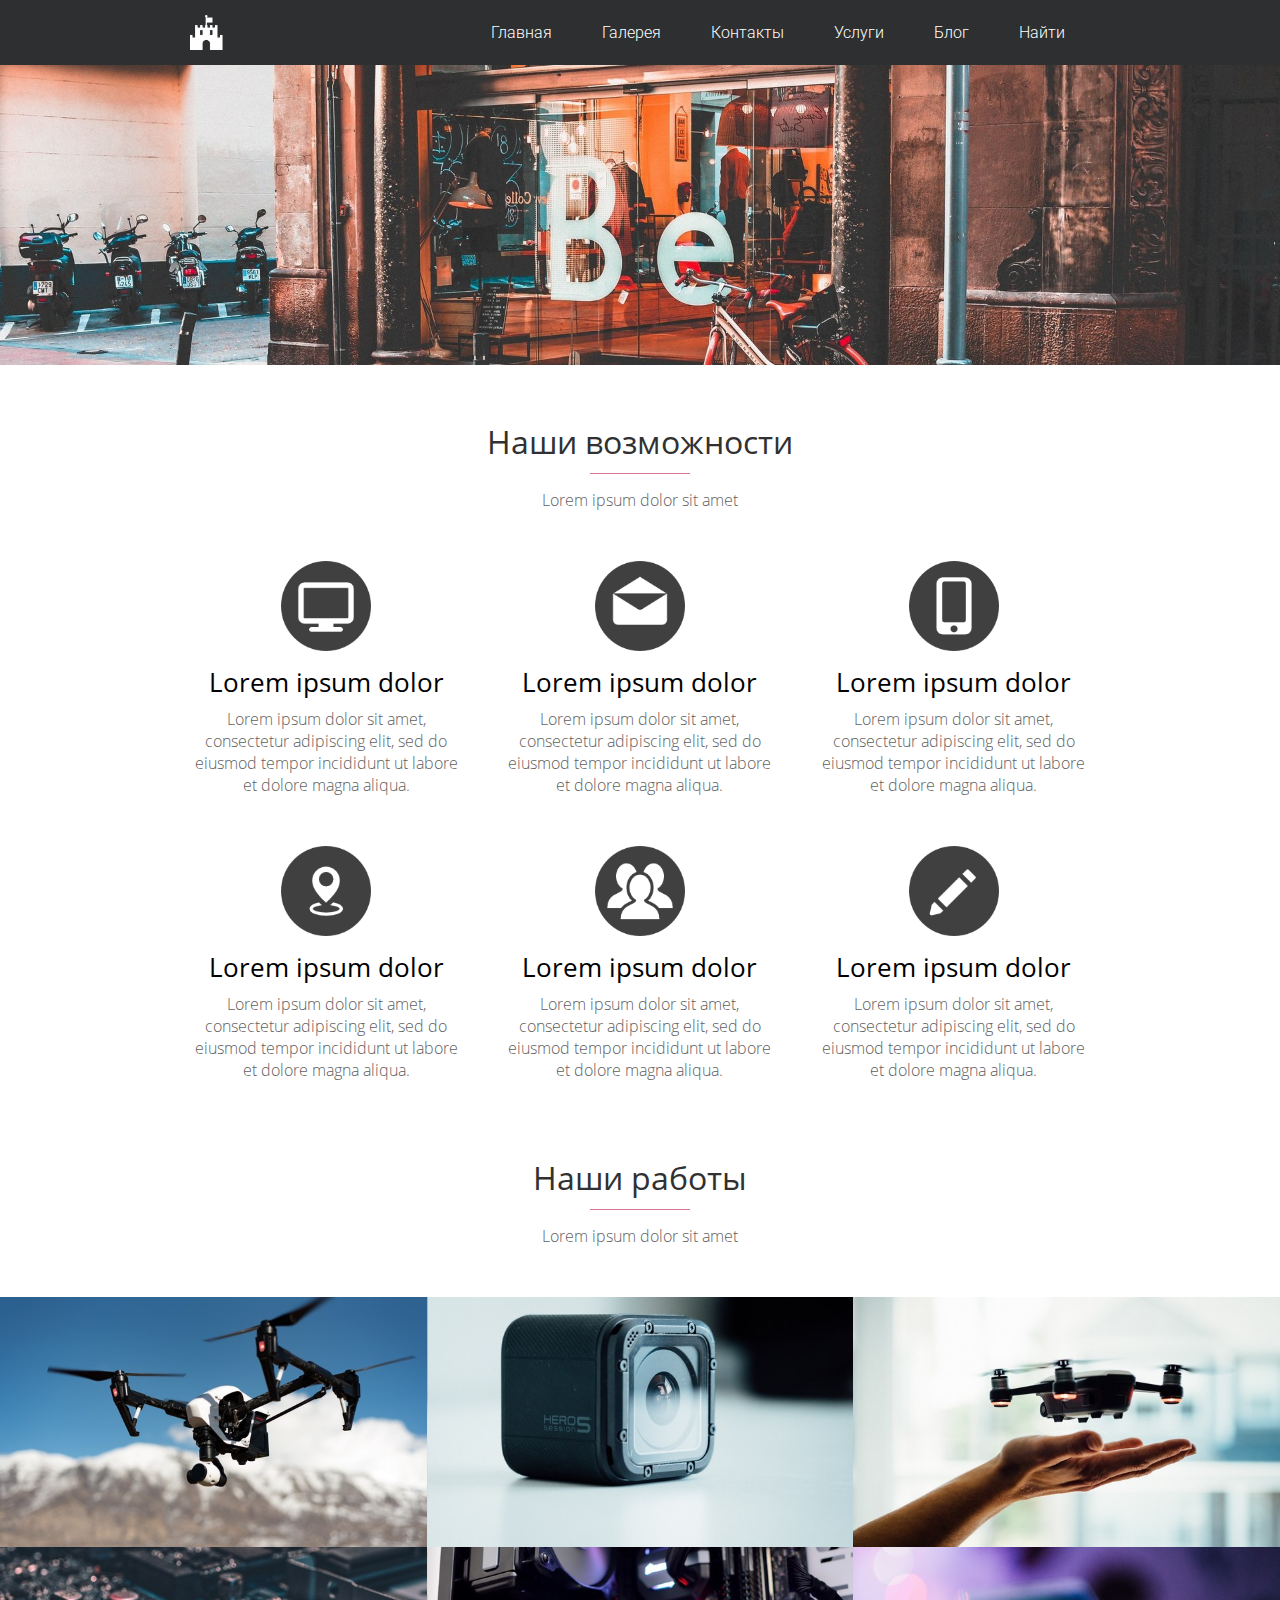
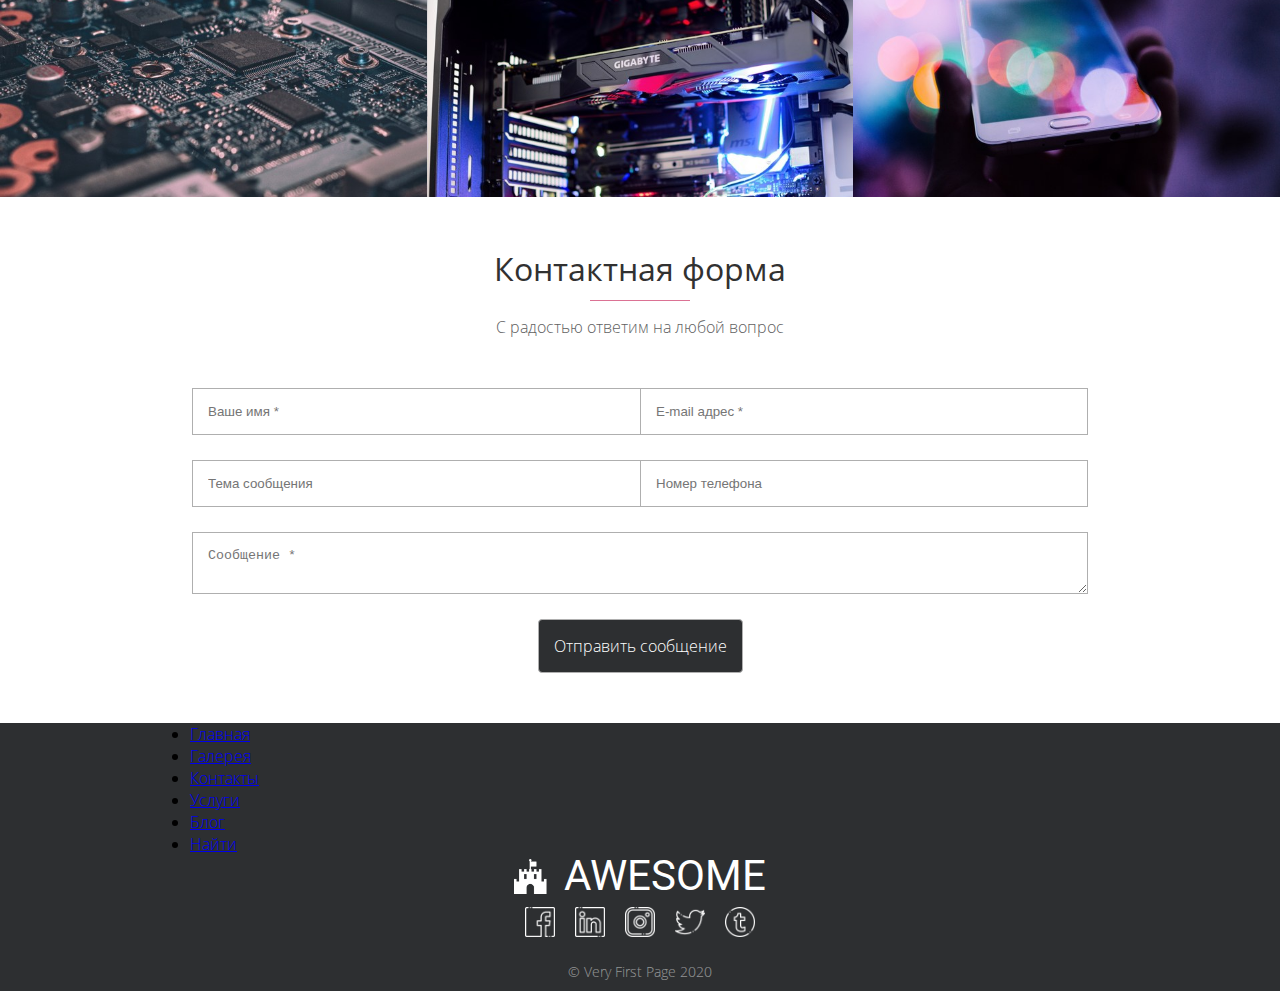
<file: index.html>
<!-- Объявление формата документа -->
<!DOCTYPE html>
<html lang="ru" dir="ltr">
  <!-- Техническая информация о документе -->
  <head>
    <!-- Определяем кодировку символов документа -->
    <meta charset="UTF-8">
    <meta name="viewport" content="width=device-width, initial-scale=1.0">
    <!-- Задаем заголовок документа -->
    <title>My very first page</title>
    <!-- Подключаем внешнюю таблицу стилей -->
    <link rel="stylesheet" type="text/css" href="css/style.css">
    <link rel="stylesheet" type="text/css" href="css/fonts.css">
    <link href="https://fonts.googleapis.com/css?family=Roboto:300,400,500&display=swap&subset=cyrillic" rel="stylesheet">

    <!-- Подключение внешних библиотек -->
    <script src="https://code.jquery.com/jquery-3.5.1.min.js"></script>

    <!-- Подключаем сценарии -->
    <script src="js/script.js"></script>
    <script src="js/popup.js"></script>
  </head>
  <!-- Основная часть документа -->
  <body>
    <!-- заголовок страницы -->
    <header>
      <!-- меню страницы -->
      <nav id="myTopnav">
        <img src="img/fort-icon.png" alt="Логотип сайта">
        <ul class="menu">
          <li>
            <a href="index.html" class="menu-element" data-link="top" title="На главную">Главная</a>
          </li>
          <li>
            <a href="#portfolio" class="menu-element" data-link="portfolio" title="Фотогалерея">Галерея</a>
          </li>
          <li>
            <a href="#contact" class="menu-element" data-link="contact" title="Контактная информация">Контакты</a>
          </li>
          <li>
            <a href="services.html" class="menu-element" title="Услуги">Услуги</a>
          </li>
          <li>
            <a href="blog.html" class="menu-element" title="Блог сайта">Блог</a>
          </li>
          <li>
            <a href="location.html" class="menu-element" title="Контактны компании">Найти</a>
          </li>
        </ul>
        <div id="hamburger" class="icon">
          &#9776;
        </div>
      </nav>
    </header>
    <!-- основной контент -->
    <main>
      <section id="top">
        <img class="top-image" src="img/01.jpg" alt="Обложка сайта">
      </section>
      <section class="services" id="services">
        <h1 class="main-title">Наши возможности</h1>
        <div class="delimiter"></div>
        <p class="main-title-description">Lorem ipsum dolor sit amet</p>
        <!--  внешний блок -->
        <div class="services-container">
          <!-- обёртка -->
          <div class="container-row">
            <!-- элемент -->
            <div class="row-item">
              <img class="item-img" src="img/icon-8.png" alt="">
              <h2>Lorem ipsum dolor</h2>
              <p>Lorem ipsum dolor sit amet, consectetur adipiscing elit, sed do
                eiusmod tempor incididunt ut labore et dolore magna aliqua.</p>
            </div>
            <div class="row-item">
              <img class="item-img" src="img/icon-1.png" alt="">
              <h2>Lorem ipsum dolor</h2>
              <p>Lorem ipsum dolor sit amet, consectetur adipiscing elit, sed do
                eiusmod tempor incididunt ut labore et dolore magna aliqua.</p>
            </div>
            <div class="row-item">
              <img class="item-img" src="img/icon-3.png" alt="">
              <h2>Lorem ipsum dolor</h2>
              <p>Lorem ipsum dolor sit amet, consectetur adipiscing elit, sed do
                eiusmod tempor incididunt ut labore et dolore magna aliqua.</p>
            </div>
            <div class="row-item">
              <img class="item-img" src="img/icon-4.png" alt="">
              <h2>Lorem ipsum dolor</h2>
              <p>Lorem ipsum dolor sit amet, consectetur adipiscing elit, sed do
                eiusmod tempor incididunt ut labore et dolore magna aliqua.</p>
            </div>
            <div class="row-item">
              <img class="item-img" src="img/icon-5.png" alt="">
              <h2>Lorem ipsum dolor</h2>
              <p>Lorem ipsum dolor sit amet, consectetur adipiscing elit, sed do
                eiusmod tempor incididunt ut labore et dolore magna aliqua.</p>
            </div>
            <div class="row-item">
              <img class="item-img" src="img/icon-7.png" alt="">
              <h2>Lorem ipsum dolor</h2>
              <p>Lorem ipsum dolor sit amet, consectetur adipiscing elit, sed do
                eiusmod tempor incididunt ut labore et dolore magna aliqua.</p>
            </div>
          </div>
        </div>
      </section>
      <section class="portfolio" id="portfolio">
        <h2 class="main-title">Наши работы</h1>
        <div class="delimiter"></div>
        <p class="main-title-description">Lorem ipsum dolor sit amet</p>
        <div class="portfolio-container">
          <div class="portfolio-item" style="background-image: url('img/portfolio/img09.jpg')" data-img="img/portfolio/img09.jpg">
            <div class="description-container">
              <p class="portfolio-title">Lorum dolorum</p>
              <p class="portfolio-description">
                Duis aute irure dolor in reprehenderit in voluptate velit esse
                cillum dolore eu fugiat nulla pariatur.
              </p>
            </div>
          </div>
          <div class="portfolio-item" style="background-image: url('img/portfolio/img11.jpg')" data-src="img/portfolio/img11.jpg">
            <div class="description-container">
              <p class="portfolio-title">Lorum dolorum</p>
              <p class="portfolio-description">
                Duis aute irure dolor in reprehenderit in voluptate velit esse cillum dolore eu fugiat nulla pariatur.
              </p>
            </div>
          </div>
          <div class="portfolio-item" style="background-image: url('img/portfolio/img10.jpg')" data-src="img/portfolio/img10.jpg">
            <div class="description-container">
              <p class="portfolio-title">Lorum dolorum</p>
              <p class="portfolio-description">
                Duis aute irure dolor in reprehenderit in voluptate velit esse cillum dolore eu fugiat nulla pariatur.
              </p>
            </div>
          </div>
          <div class="portfolio-item" style="background-image: url('img/portfolio/img12.jpg')" data-src="img/portfolio/img12.jpg">
            <div class="description-container">
              <p class="portfolio-title">Lorum dolorum</p>
              <p class="portfolio-description">
                Duis aute irure dolor in reprehenderit in voluptate velit esse cillum dolore eu fugiat nulla pariatur.
              </p>
            </div>
          </div>
          <div class="portfolio-item" style="background-image: url('img/portfolio/img13.jpg')" data-src="img/portfolio/img13.jpg">
            <div class="description-container">
              <p class="portfolio-title">Lorum dolorum</p>
              <p class="portfolio-description">
                Duis aute irure dolor in reprehenderit in voluptate velit esse cillum dolore eu fugiat nulla pariatur.
              </p>
            </div>
          </div>
          <div class="portfolio-item" style="background-image: url('img/portfolio/img14.jpg')" data-src="img/portfolio/img14.jpg">
            <div class="description-container">
              <p class="portfolio-title">Lorum dolorum</p>
              <p class="portfolio-description">
                Duis aute irure dolor in reprehenderit in voluptate velit esse cillum dolore eu fugiat nulla pariatur.
              </p>
            </div>
          </div>
        </div>
      </section>
      <section class="contact" id="contact">
        <h2 class="main-title">Контактная форма</h1>
        <div class="delimiter"></div>
        <p class="main-title-description">С радостью ответим на любой вопрос</p>
        <form id="contactform" method="post" action="contact.php" class="contact-form">
    			<input name="name" type="text" class="col" placeholder="Ваше имя *" required>
    			<input name="email" type="email" class="col" placeholder="E-mail адрес *" required>
          <input name="theme" type="text" class="col" placeholder="Тема сообщения">
          <input name="phone" type="tel" class="col" placeholder="Номер телефона">
    			<textarea name="comment" class="row-col" placeholder="Сообщение *" required></textarea>
    			<input type="submit" id="submit" class="submit btn" value="Отправить сообщение">
        </form>
      </section>
    </main>
    <!-- подвал страницы -->
    <footer>
      <nav>
        <ul>
          <li>
            <a href="#top" class="menu-element" data-link="top" title="На главную">Главная</a>
          </li>
          <li>
            <a href="#portfolio" class="menu-element" data-link="portfolio" title="Фотогалерея">Галерея</a>
          </li>
          <li>
            <a href="#contact" class="menu-element" data-link="contact" title="Контактная информация">Контакты</a>
          </li>
          <li>
            <a href="services.html" class="menu-element" title="Услуги">Услуги</a>
          </li>
          <li>
            <a href="blog.html" class="menu-element" title="Блог сайта">Блог</a>
          </li>
          <li>
            <a href="location.html" class="menu-element" title="Контактны компании">Найти</a>
          </li>
        </ul>
      </nav>
      <div class="brand">
        <img src="img/fort-icon.png" alt="Логотип сайта">
        <span>AWESOME</span>
      </div>
      <div class="social">
        <a href="#" title="Facebook" target="_blank">
          <img class="social-img" src="img/social/001-facebook.png" alt="Facebook">
        </a>
        <a href="#" title="LinkedIn" target="_blank">
          <img class="social-img" src="img/social/004-linkedin.png" alt="LinkedIn">
        </a>
        <a href="#" title="Instagram" target="_blank">
          <img class="social-img" src="img/social/005-instagram.png" alt="Instagram">
        </a>
        <a href="#" title="Twitter" target="_blank">
          <img class="social-img" src="img/social/007-twitter.png" alt="Twitter">
        </a>
        <a href="#" title="Tumblr" target="_blank">
          <img class="social-img" src="img/social/010-tumblr.png" alt="Tumblr">
        </a>
      </div>
      <div class="copyright">© Very First Page 2020</div>
    </footer>
  </body>
</html>
</file>
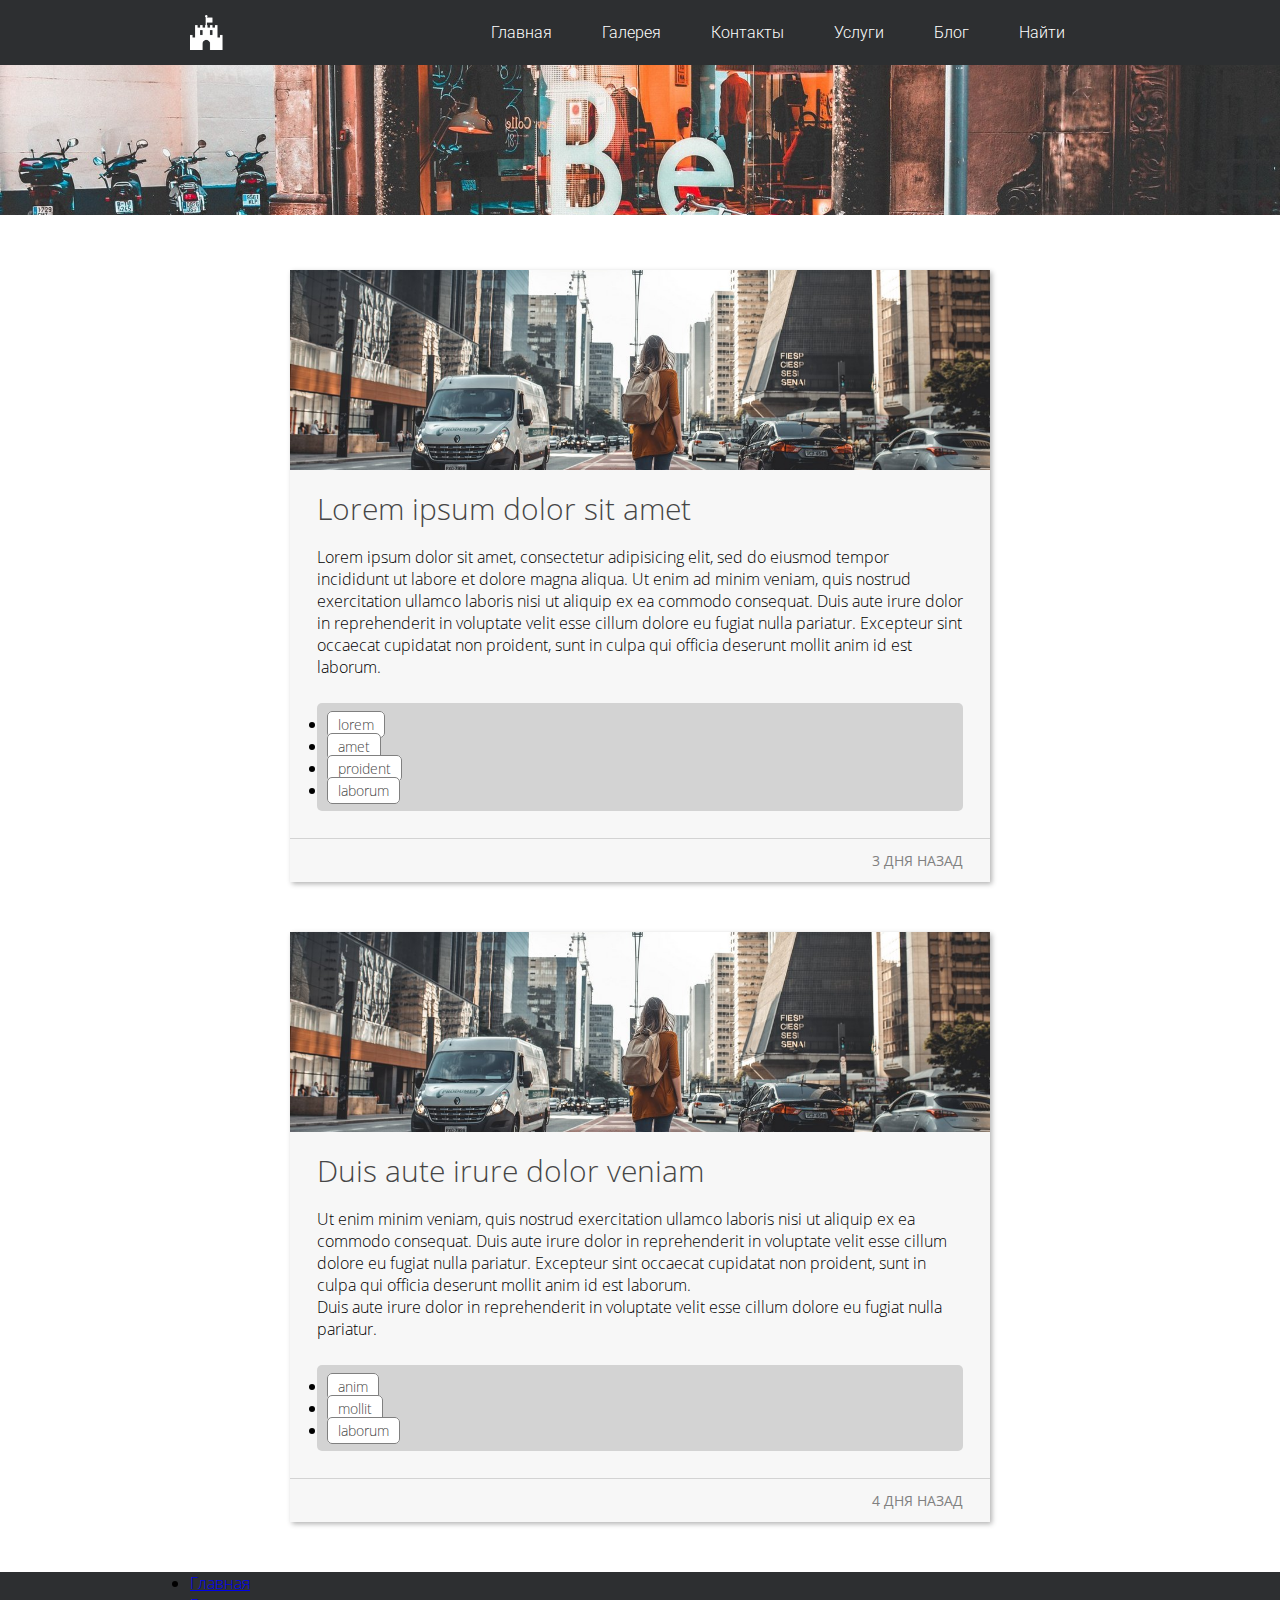
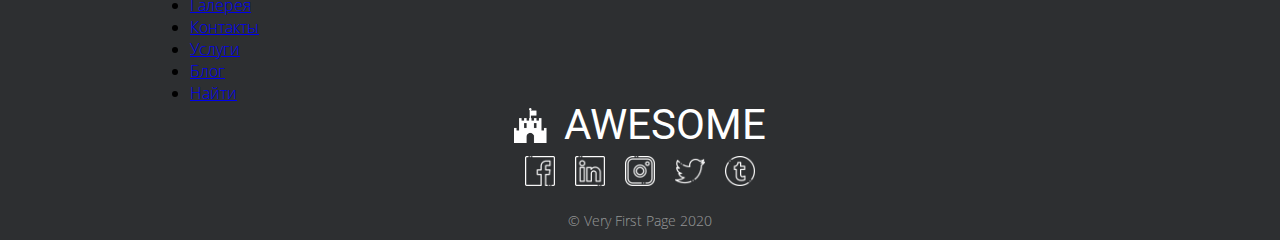
<file: blog.html>
<!-- Объявление формата документа -->
<!DOCTYPE html>
<html lang="ru" dir="ltr">
  <!-- Техническая информация о документе -->
  <head>
    <!-- Определяем кодировку символов документа -->
    <meta charset="UTF-8">
    <meta name="viewport" content="width=device-width, initial-scale=1.0">
    <!-- Задаем заголовок документа -->
    <title>My very first page</title>
    <!-- Подключаем внешнюю таблицу стилей -->
    <link rel="stylesheet" type="text/css" href="css/style.css">
    <link rel="stylesheet" type="text/css" href="css/fonts.css">
    <link href="https://fonts.googleapis.com/css?family=Roboto:300,400,500&display=swap&subset=cyrillic" rel="stylesheet">

    <!-- Подключение внешних библиотек -->
    <script src="https://code.jquery.com/jquery-3.5.1.min.js"></script>

    <!-- Подключаем сценарии -->
    <script src="js/script.js"></script>
    <script src="js/popup.js"></script>
  </head>
  <!-- Основная часть документа -->
  <body>
    <!-- заголовок страницы -->
    <header>
      <!-- меню страницы -->
      <nav id="myTopnav">
        <img src="img/fort-icon.png" alt="Логотип сайта">
        <ul class="menu">
          <li>
            <a href="index.html" class="menu-element" title="На главную">Главная</a>
          </li>
          <li>
            <a href="#portfolio" class="menu-element" data-link="portfolio" title="Фотогалерея">Галерея</a>
          </li>
          <li>
            <a href="#contact" class="menu-element" data-link="contact" title="Контактная информация">Контакты</a>
          </li>
          <li>
            <a href="services.html" class="menu-element" title="Услуги">Услуги</a>
          </li>
          <li>
            <a href="blog.html" class="menu-element" title="Блог сайта">Блог</a>
          </li>
          <li>
            <a href="location.html" class="menu-element" title="Контактны компании">Найти</a>
          </li>
        </ul>
        <div id="hamburger" class="icon">
          &#9776;
        </div>
      </nav>
    </header>
    <!-- основной контент -->
    <main>
      <section id="top">
        <img class="top-image top-image-sub" src="img/01.jpg" alt="Обложка страницы">
      </section>
      <section id="blog">
        <div class="blog-container">

          <div class="blog-header">
            <div class="blog-cover">
            </div>
          </div>

          <div class="blog-body">
            <div class="blog-title">
              <h2>
                Lorem ipsum dolor sit amet
              </h2>
            </div>
            <div class="blog-text">
              <p>Lorem ipsum dolor sit amet, consectetur adipisicing elit, sed do
                eiusmod tempor incididunt ut labore et dolore magna aliqua. Ut enim
                ad minim veniam, quis nostrud exercitation ullamco laboris nisi ut
                aliquip ex ea commodo consequat. Duis aute irure dolor in reprehenderit
                in voluptate velit esse cillum dolore eu fugiat nulla pariatur.
                Excepteur sint occaecat cupidatat non proident, sunt in culpa qui
                officia deserunt mollit anim id est laborum.</p>
            </div>
            <div class="blog-tags">
              <ul>
                <li><a href="#">lorem</a></li>
                <li><a href="#">amet</a></li>
                <li><a href="#">proident</a></li>
                <li><a href="#">laborum</a></li>
              </ul>
            </div>
          </div>
          <div class="blog-footer">
            <div class="blog-published-date">
              3 дня назад
            </div>
          </div>
        </div>
        <div class="blog-container">

          <div class="blog-header">
            <div class="blog-cover">
            </div>
          </div>

          <div class="blog-body">
            <div class="blog-title">
              <h2>
                Duis aute irure dolor veniam
              </h2>
            </div>
            <div class="blog-text">
              <p>Ut enim minim veniam, quis nostrud exercitation ullamco laboris nisi ut
                aliquip ex ea commodo consequat. Duis aute irure dolor in reprehenderit
                in voluptate velit esse cillum dolore eu fugiat nulla pariatur.
                Excepteur sint occaecat cupidatat non proident, sunt in culpa qui
                officia deserunt mollit anim id est laborum.<br>
                Duis aute irure dolor in reprehenderit in voluptate velit esse
                cillum dolore eu fugiat nulla pariatur.</p>
            </div>
            <div class="blog-tags">
              <ul>
                <li><a href="#">anim</a></li>
                <li><a href="#">mollit</a></li>
                <li><a href="#">laborum</a></li>
              </ul>
            </div>
          </div>
          <div class="blog-footer">
            <div class="blog-published-date">
              4 дня назад
            </div>
          </div>
        </div>
      </section>
    </main>
    <!-- подвал страницы -->
    <footer>
      <nav>
        <ul>
          <li>
            <a href="index.html" data-link="top" title="На главную">Главная</a>
          </li>
          <li>
            <a href="#portfolio" class="menu-element" data-link="portfolio" title="Фотогалерея">Галерея</a>
          </li>
          <li>
            <a href="#contact" class="menu-element" data-link="contact" title="Контактная информация">Контакты</a>
          </li>
          <li>
            <a href="services.html" class="menu-element" title="Услуги">Услуги</a>
          </li>
          <li>
            <a href="blog.html" class="menu-element" title="Блог сайта">Блог</a>
          </li>
          <li>
            <a href="location.html" class="menu-element" title="Контактны компании">Найти</a>
          </li>
        </ul>
      </nav>
      <div class="brand">
        <img src="img/fort-icon.png" alt="Логотип сайта">
        <span>AWESOME</span>
      </div>
      <div class="social">
        <a href="#" title="Facebook" target="_blank">
          <img class="social-img" src="img/social/001-facebook.png" alt="Facebook">
        </a>
        <a href="#" title="LinkedIn" target="_blank">
          <img class="social-img" src="img/social/004-linkedin.png" alt="LinkedIn">
        </a>
        <a href="#" title="Instagram" target="_blank">
          <img class="social-img" src="img/social/005-instagram.png" alt="Instagram">
        </a>
        <a href="#" title="Twitter" target="_blank">
          <img class="social-img" src="img/social/007-twitter.png" alt="Twitter">
        </a>
        <a href="#" title="Tumblr" target="_blank">
          <img class="social-img" src="img/social/010-tumblr.png" alt="Tumblr">
        </a>
      </div>
      <div class="copyright">© Very First Page 2020</div>
    </footer>
  </body>
</html>
</file>
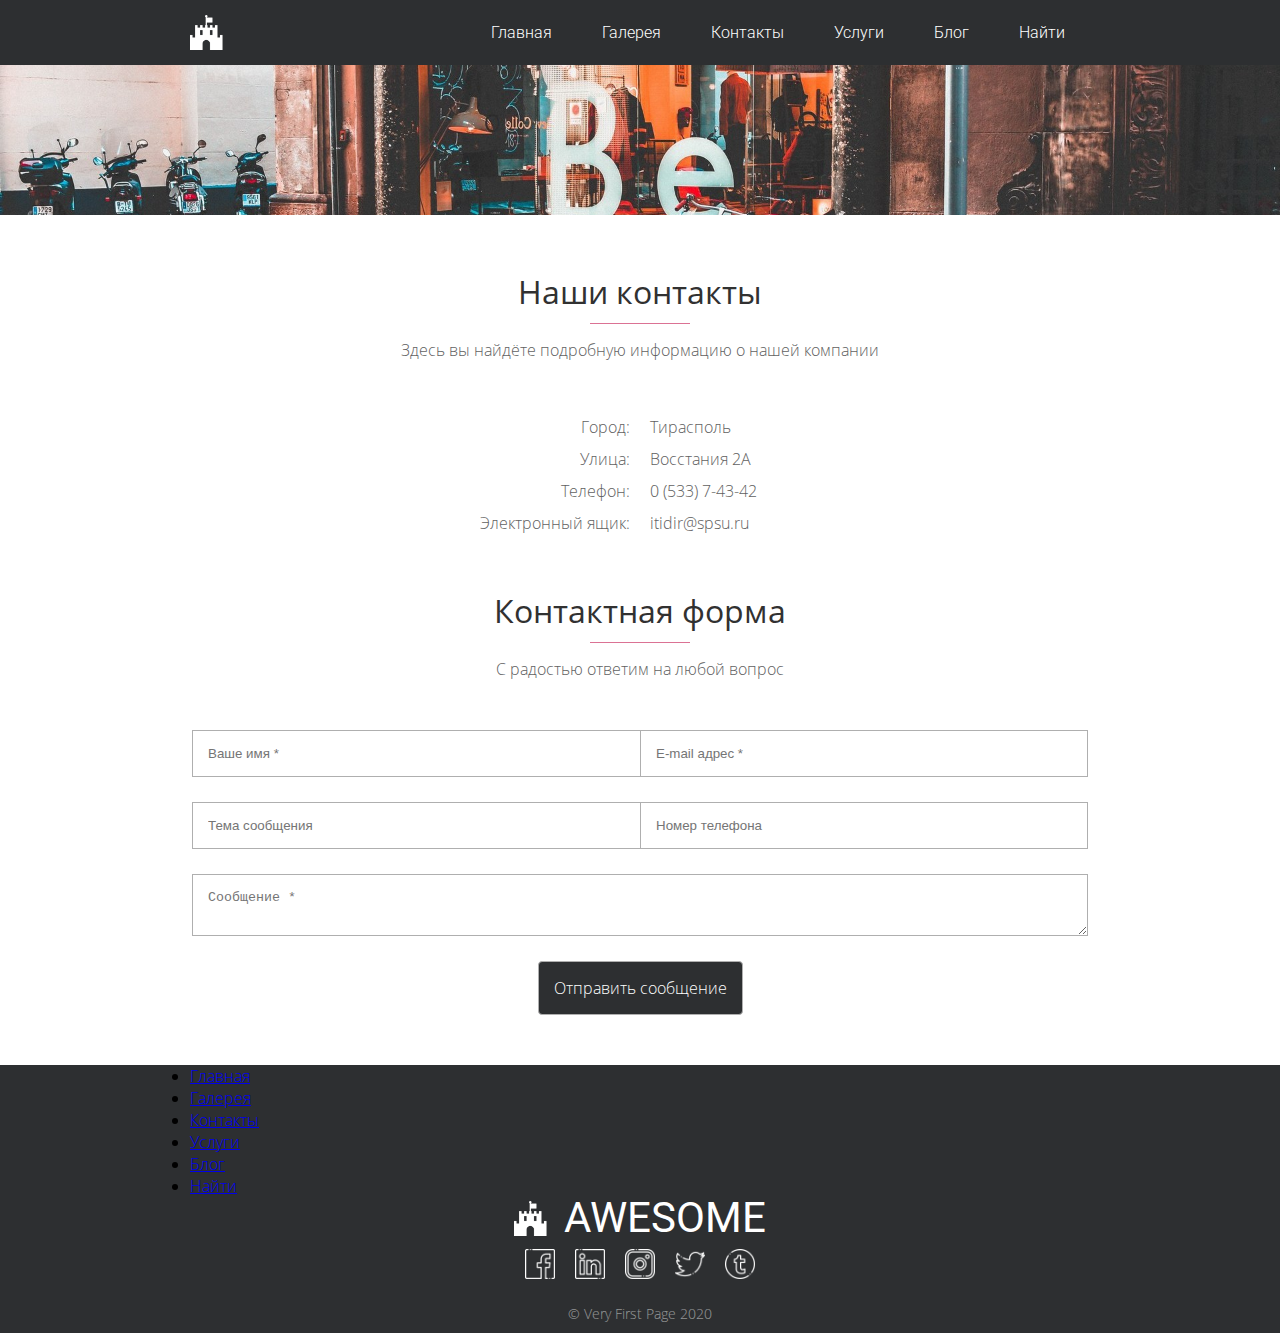
<file: location.html>
<!-- Объявление формата документа -->
<!DOCTYPE html>
<html lang="ru" dir="ltr">
  <!-- Техническая информация о документе -->
  <head>
    <!-- Определяем кодировку символов документа -->
    <meta charset="UTF-8">
    <meta name="viewport" content="width=device-width, initial-scale=1.0">
    <!-- Задаем заголовок документа -->
    <title>My very first page</title>
    <!-- Подключаем внешнюю таблицу стилей -->
    <link rel="stylesheet" type="text/css" href="css/style.css">
    <link rel="stylesheet" type="text/css" href="css/fonts.css">
    <link href="https://fonts.googleapis.com/css?family=Roboto:300,400,500&display=swap&subset=cyrillic" rel="stylesheet">

    <!-- Подключение внешних библиотек -->
    <script src="https://code.jquery.com/jquery-3.5.1.min.js"></script>

    <!-- Подключаем сценарии -->
    <script src="js/script.js"></script>
    <script src="js/popup.js"></script>
  </head>
  <!-- Основная часть документа -->
  <body>
    <!-- заголовок страницы -->
    <header>
      <!-- меню страницы -->
      <nav id="myTopnav">
        <img src="img/fort-icon.png" alt="Логотип сайта">
        <ul class="menu">
          <li>
            <a href="index.html" class="menu-element" title="На главную">Главная</a>
          </li>
          <li>
            <a href="#portfolio" class="menu-element" data-link="portfolio" title="Фотогалерея">Галерея</a>
          </li>
          <li>
            <a href="#contact" class="menu-element" data-link="contact" title="Контактная информация">Контакты</a>
          </li>
          <li>
            <a href="services.html" class="menu-element" title="Услуги">Услуги</a>
          </li>
          <li>
            <a href="blog.html" class="menu-element" title="Блог сайта">Блог</a>
          </li>
          <li>
            <a href="location.html" class="menu-element" title="Контактны компании">Найти</a>
          </li>
        </ul>
        <div id="hamburger" class="icon">
          &#9776;
        </div>
      </nav>
    </header>
    <!-- основной контент -->
    <main>
      <section id="top">
        <img class="top-image top-image-sub" src="img/01.jpg" alt="Обложка страницы">
      </section>
      <section id="location">
        <h1 class="main-title">Наши контакты</h1>
        <div class="delimiter"></div>
        <p class="main-title-description">Здесь вы найдёте подробную информацию о нашей компании</p>
        <div class="contact-container">
          <div class="row">
            <p>Город:</p>
            <p>Тирасполь</p>
          </div>
            <div class="row">
              <p>Улица:</p>
              <p>Восстания 2А</p>
            </div>
          <div class="row">
            <p>Телефон:</p>
            <p>0 (533) 7-43-42</p>
          </div>
          <div class="row">
            <p>Электронный ящик:</p>
            <p>itidir@spsu.ru</p>
          </div>
        <div>
      </section>

      <section id="map">
        <script type="text/javascript" charset="utf-8" async src="https://api-maps.yandex.ru/services/constructor/1.0/js/?um=constructor%3Ad21208fd549d2943e8fbe129a2b3a7d14a6690d2bd13c0818db753175b2560d4&amp;width=100%25&amp;height=500&amp;lang=ru_RU&amp;scroll=true"></script>
      </section>
      
      <section class="contact" id="contact">
        <h2 class="main-title">Контактная форма</h1>
        <div class="delimiter"></div>
        <p class="main-title-description">С радостью ответим на любой вопрос</p>
        <form id="contactform" method="post" action="contact.php" class="contact-form">
          <input name="name" type="text" class="col" placeholder="Ваше имя *" required>
          <input name="email" type="email" class="col" placeholder="E-mail адрес *" required>
          <input name="theme" type="text" class="col" placeholder="Тема сообщения">
          <input name="phone" type="tel" class="col" placeholder="Номер телефона">
          <textarea name="comment" class="row-col" placeholder="Сообщение *" required></textarea>
          <input type="submit" id="submit" class="submit btn" value="Отправить сообщение">
        </form>
      </section>
    </main>
    <!-- подвал страницы -->
    <footer>
      <nav>
        <ul>
          <li>
            <a href="index.html" data-link="top" title="На главную">Главная</a>
          </li>
          <li>
            <a href="#portfolio" class="menu-element" data-link="portfolio" title="Фотогалерея">Галерея</a>
          </li>
          <li>
            <a href="#contact" class="menu-element" data-link="contact" title="Контактная информация">Контакты</a>
          </li>
          <li>
            <a href="services.html" class="menu-element" title="Услуги">Услуги</a>
          </li>
          <li>
            <a href="blog.html" class="menu-element" title="Блог сайта">Блог</a>
          </li>
          <li>
            <a href="location.html" class="menu-element" title="Контактны компании">Найти</a>
          </li>
        </ul>
      </nav>
      <div class="brand">
        <img src="img/fort-icon.png" alt="Логотип сайта">
        <span>AWESOME</span>
      </div>
      <div class="social">
        <a href="#" title="Facebook" target="_blank">
          <img class="social-img" src="img/social/001-facebook.png" alt="Facebook">
        </a>
        <a href="#" title="LinkedIn" target="_blank">
          <img class="social-img" src="img/social/004-linkedin.png" alt="LinkedIn">
        </a>
        <a href="#" title="Instagram" target="_blank">
          <img class="social-img" src="img/social/005-instagram.png" alt="Instagram">
        </a>
        <a href="#" title="Twitter" target="_blank">
          <img class="social-img" src="img/social/007-twitter.png" alt="Twitter">
        </a>
        <a href="#" title="Tumblr" target="_blank">
          <img class="social-img" src="img/social/010-tumblr.png" alt="Tumblr">
        </a>
      </div>
      <div class="copyright">© Very First Page 2020</div>
    </footer>
  </body>
</html>
</file>
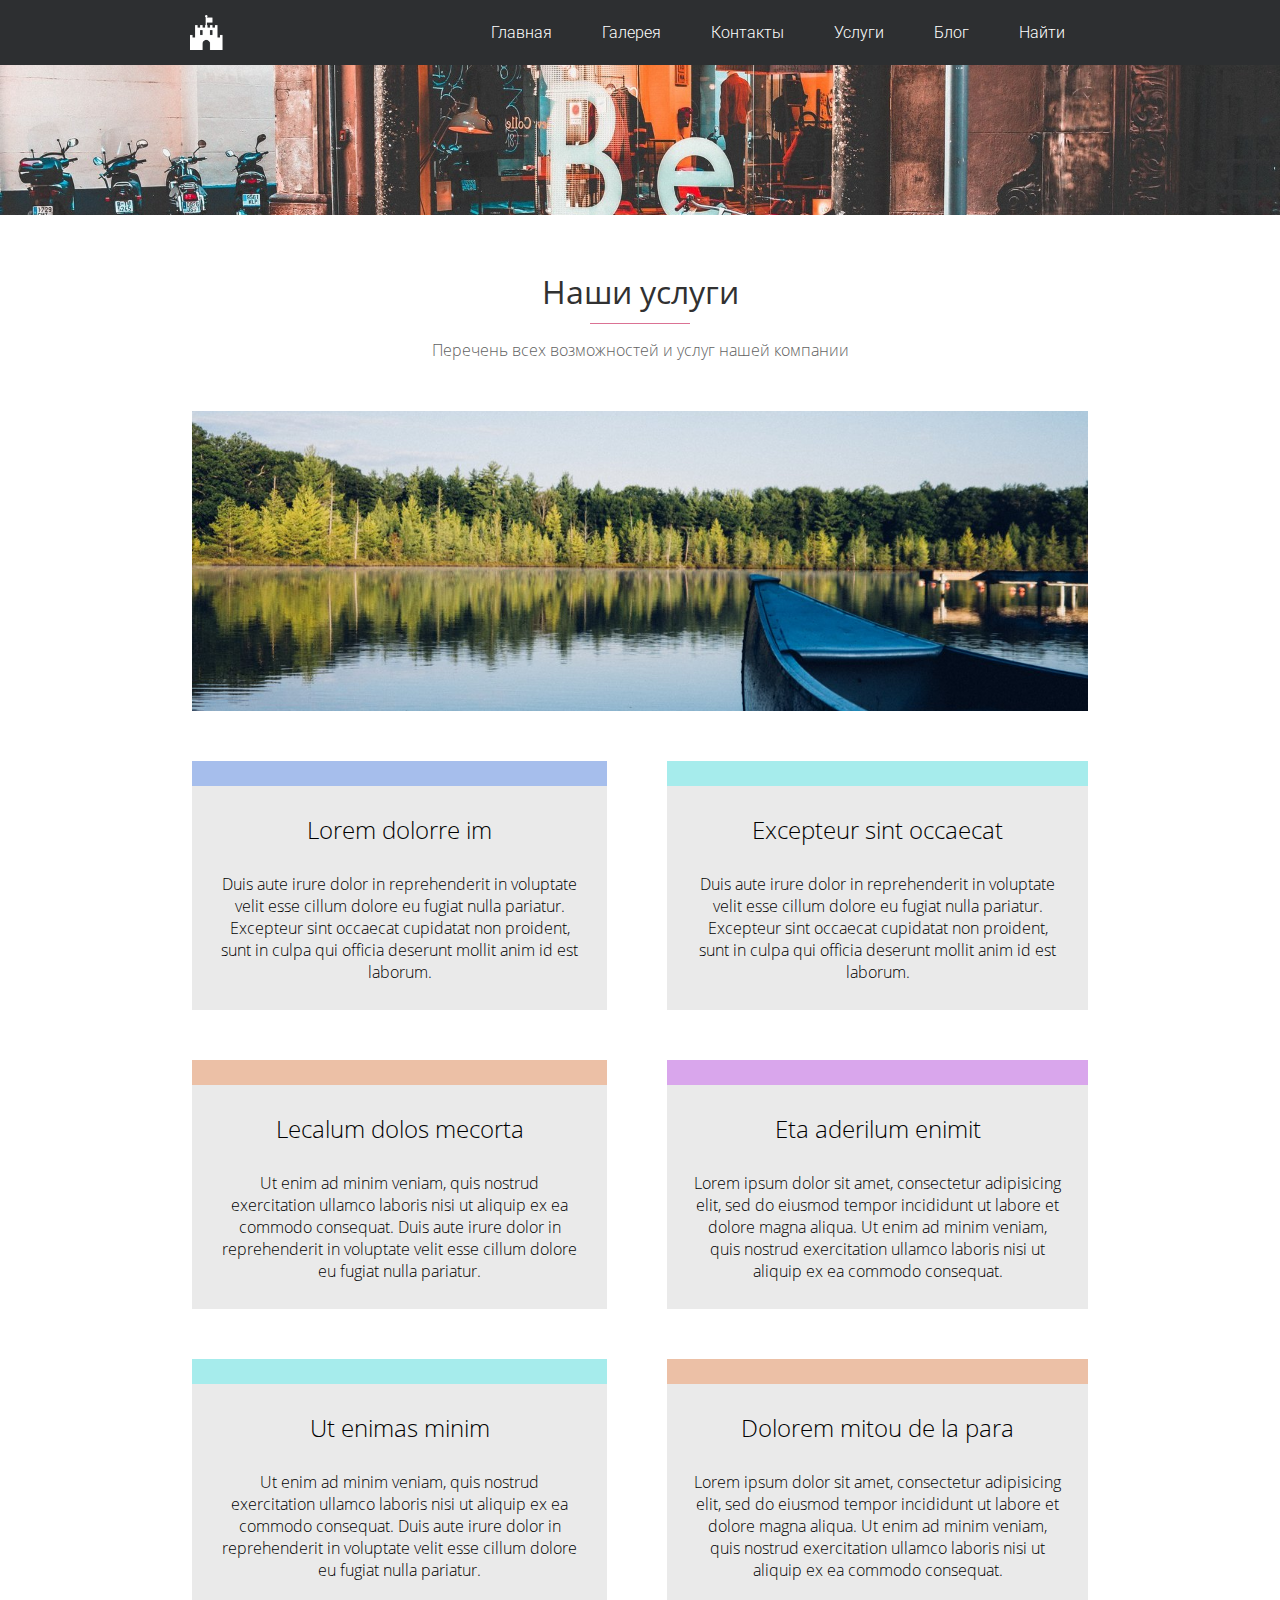
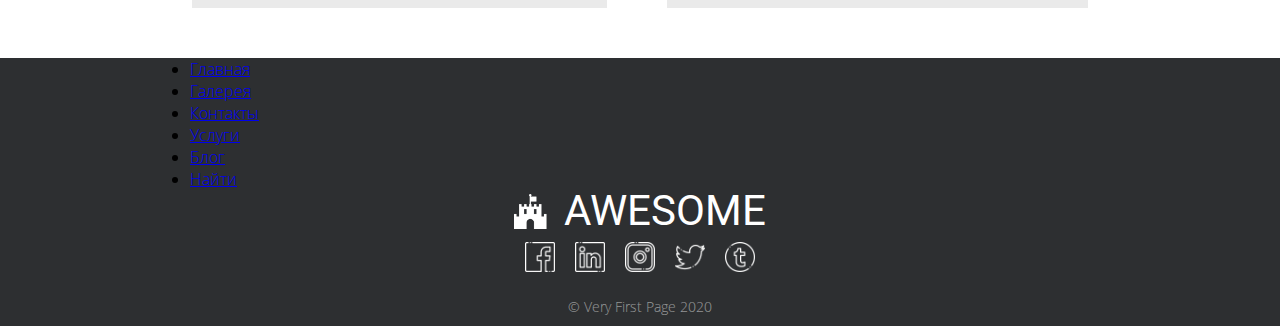
<file: services.html>
<!-- Объявление формата документа -->
<!DOCTYPE html>
<html lang="ru" dir="ltr">
  <!-- Техническая информация о документе -->
  <head>
    <!-- Определяем кодировку символов документа -->
    <meta charset="UTF-8">
    <meta name="viewport" content="width=device-width, initial-scale=1.0">
    <!-- Задаем заголовок документа -->
    <title>My very first page</title>
    <!-- Подключаем внешнюю таблицу стилей -->
    <link rel="stylesheet" type="text/css" href="css/style.css">
    <link rel="stylesheet" type="text/css" href="css/fonts.css">
    <link href="https://fonts.googleapis.com/css?family=Roboto:300,400,500&display=swap&subset=cyrillic" rel="stylesheet">

    <!-- Подключение внешних библиотек -->
    <script src="https://code.jquery.com/jquery-3.5.1.min.js"></script>

    <!-- Подключаем сценарии -->
    <script src="js/script.js"></script>
    <script src="js/slider.js"></script>
  </head>
  <!-- Основная часть документа -->
  <body>
    <!-- заголовок страницы -->
    <header>
      <!-- меню страницы -->
      <nav id="myTopnav">
        <img src="img/fort-icon.png" alt="Логотип сайта">
        <ul class="menu">
          <li>
            <a href="index.html" class="menu-element" title="На главную">Главная</a>
          </li>
          <li>
            <a href="#portfolio" class="menu-element" data-link="portfolio" title="Фотогалерея">Галерея</a>
          </li>
          <li>
            <a href="#contact" class="menu-element" data-link="contact" title="Контактная информация">Контакты</a>
          </li>
          <li>
            <a href="services.html" class="menu-element" title="Услуги">Услуги</a>
          </li>
          <li>
            <a href="blog.html" class="menu-element" title="Блог сайта">Блог</a>
          </li>
          <li>
            <a href="location.html" class="menu-element" title="Контактны компании">Найти</a>
          </li>
        </ul>
        <div id="hamburger" class="icon">
          &#9776;
        </div>
      </nav>
    </header>
    <!-- основной контент -->
    <main>
      <section id="top">
        <img class="top-image top-image-sub" src="img/01.jpg" alt="Обложка страницы">
      </section>
      <section id="services">
        <h1 class="main-title">Наши услуги</h1>
        <div class="delimiter"></div>
        <p class="main-title-description">Перечень всех возможностей и услуг нашей компании</p>
        <div class="slider-container">
          <div class="slider-arrow left"></div>
          <div class="slider-arrow right"></div>
          <div class="slider-image"></div>
        </div>
        <div class="service-grid">
          <div class="service-item">
            <div class="service-cover purple"></div>
            <h2>Lorem dolorre im</h2>
            <p>Duis aute irure dolor in reprehenderit
            in voluptate velit esse cillum dolore eu fugiat nulla pariatur.
            Excepteur sint occaecat cupidatat non proident, sunt in culpa qui
            officia deserunt mollit anim id est laborum.</p>
          </div>
          <div class="service-item">
            <div class="service-cover cyan"></div>
            <h2>Excepteur sint occaecat</h2>
            <p>Duis aute irure dolor in reprehenderit
            in voluptate velit esse cillum dolore eu fugiat nulla pariatur.
            Excepteur sint occaecat cupidatat non proident, sunt in culpa qui
            officia deserunt mollit anim id est laborum.</p>
          </div>
          <div class="service-item">
            <div class="service-cover orange"></div>
            <h2>Lecalum dolos mecorta</h2>
            <p>Ut enim ad minim veniam, quis nostrud exercitation ullamco laboris
              nisi ut aliquip ex ea commodo consequat. Duis aute irure dolor in
              reprehenderit in voluptate velit esse cillum dolore eu fugiat nulla
              pariatur. </p>
          </div>
          <div class="service-item">
            <div class="service-cover pink"></div>
            <h2>Eta aderilum enimit</h2>
            <p>Lorem ipsum dolor sit amet, consectetur adipisicing elit, sed do
              eiusmod tempor incididunt ut labore et dolore magna aliqua. Ut enim
              ad minim veniam, quis nostrud exercitation ullamco laboris nisi ut
              aliquip ex ea commodo consequat. </p>
          </div>
          <div class="service-item">
            <div class="service-cover cyan"></div>
            <h2>Ut enimas minim</h2>
            <p>Ut enim ad minim veniam, quis nostrud exercitation ullamco laboris
              nisi ut aliquip ex ea commodo consequat. Duis aute irure dolor in
              reprehenderit in voluptate velit esse cillum dolore eu fugiat nulla
              pariatur.</p>
          </div>
          <div class="service-item">
            <div class="service-cover orange"></div>
            <h2>Dolorem mitou de la para</h2>
            <p>Lorem ipsum dolor sit amet, consectetur adipisicing elit, sed do
              eiusmod tempor incididunt ut labore et dolore magna aliqua. Ut enim
              ad minim veniam, quis nostrud exercitation ullamco laboris nisi ut
              aliquip ex ea commodo consequat. </p>
          </div>
        </div>
      </section>
    </main>
    <!-- подвал страницы -->
    <footer>
      <nav>
        <ul>
          <li>
            <a href="index.html" data-link="top" title="На главную">Главная</a>
          </li>
          <li>
            <a href="#portfolio" class="menu-element" data-link="portfolio" title="Фотогалерея">Галерея</a>
          </li>
          <li>
            <a href="#contact" class="menu-element" data-link="contact" title="Контактная информация">Контакты</a>
          </li>
          <li>
            <a href="services.html" class="menu-element" title="Услуги">Услуги</a>
          </li>
          <li>
            <a href="blog.html" class="menu-element" title="Блог сайта">Блог</a>
          </li>
          <li>
            <a href="location.html" class="menu-element" title="Контактны компании">Найти</a>
          </li>
        </ul>
      </nav>
      <div class="brand">
        <img src="img/fort-icon.png" alt="Логотип сайта">
        <span>AWESOME</span>
      </div>
      <div class="social">
        <a href="#" title="Facebook" target="_blank">
          <img class="social-img" src="img/social/001-facebook.png" alt="Facebook">
        </a>
        <a href="#" title="LinkedIn" target="_blank">
          <img class="social-img" src="img/social/004-linkedin.png" alt="LinkedIn">
        </a>
        <a href="#" title="Instagram" target="_blank">
          <img class="social-img" src="img/social/005-instagram.png" alt="Instagram">
        </a>
        <a href="#" title="Twitter" target="_blank">
          <img class="social-img" src="img/social/007-twitter.png" alt="Twitter">
        </a>
        <a href="#" title="Tumblr" target="_blank">
          <img class="social-img" src="img/social/010-tumblr.png" alt="Tumblr">
        </a>
      </div>
      <div class="copyright">© Very First Page 2020</div>
    </footer>
  </body>
</html>
</file>
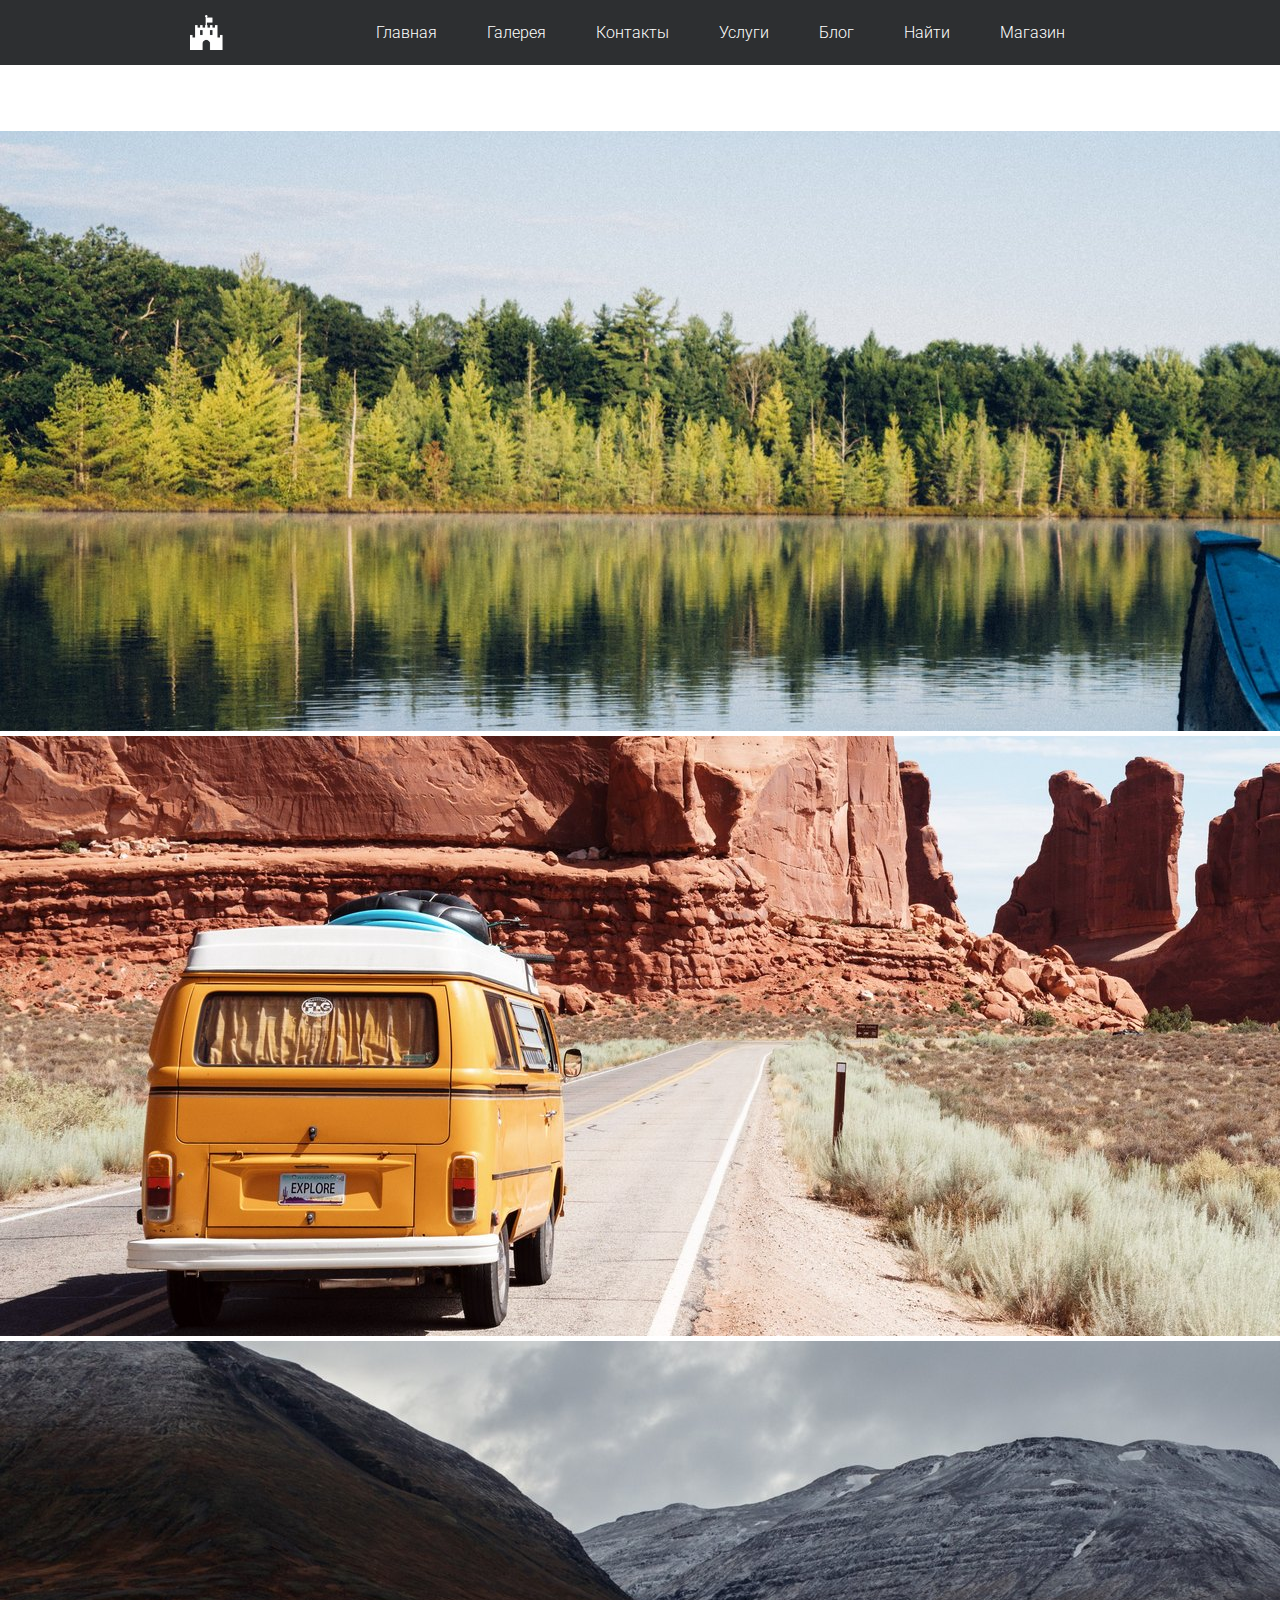
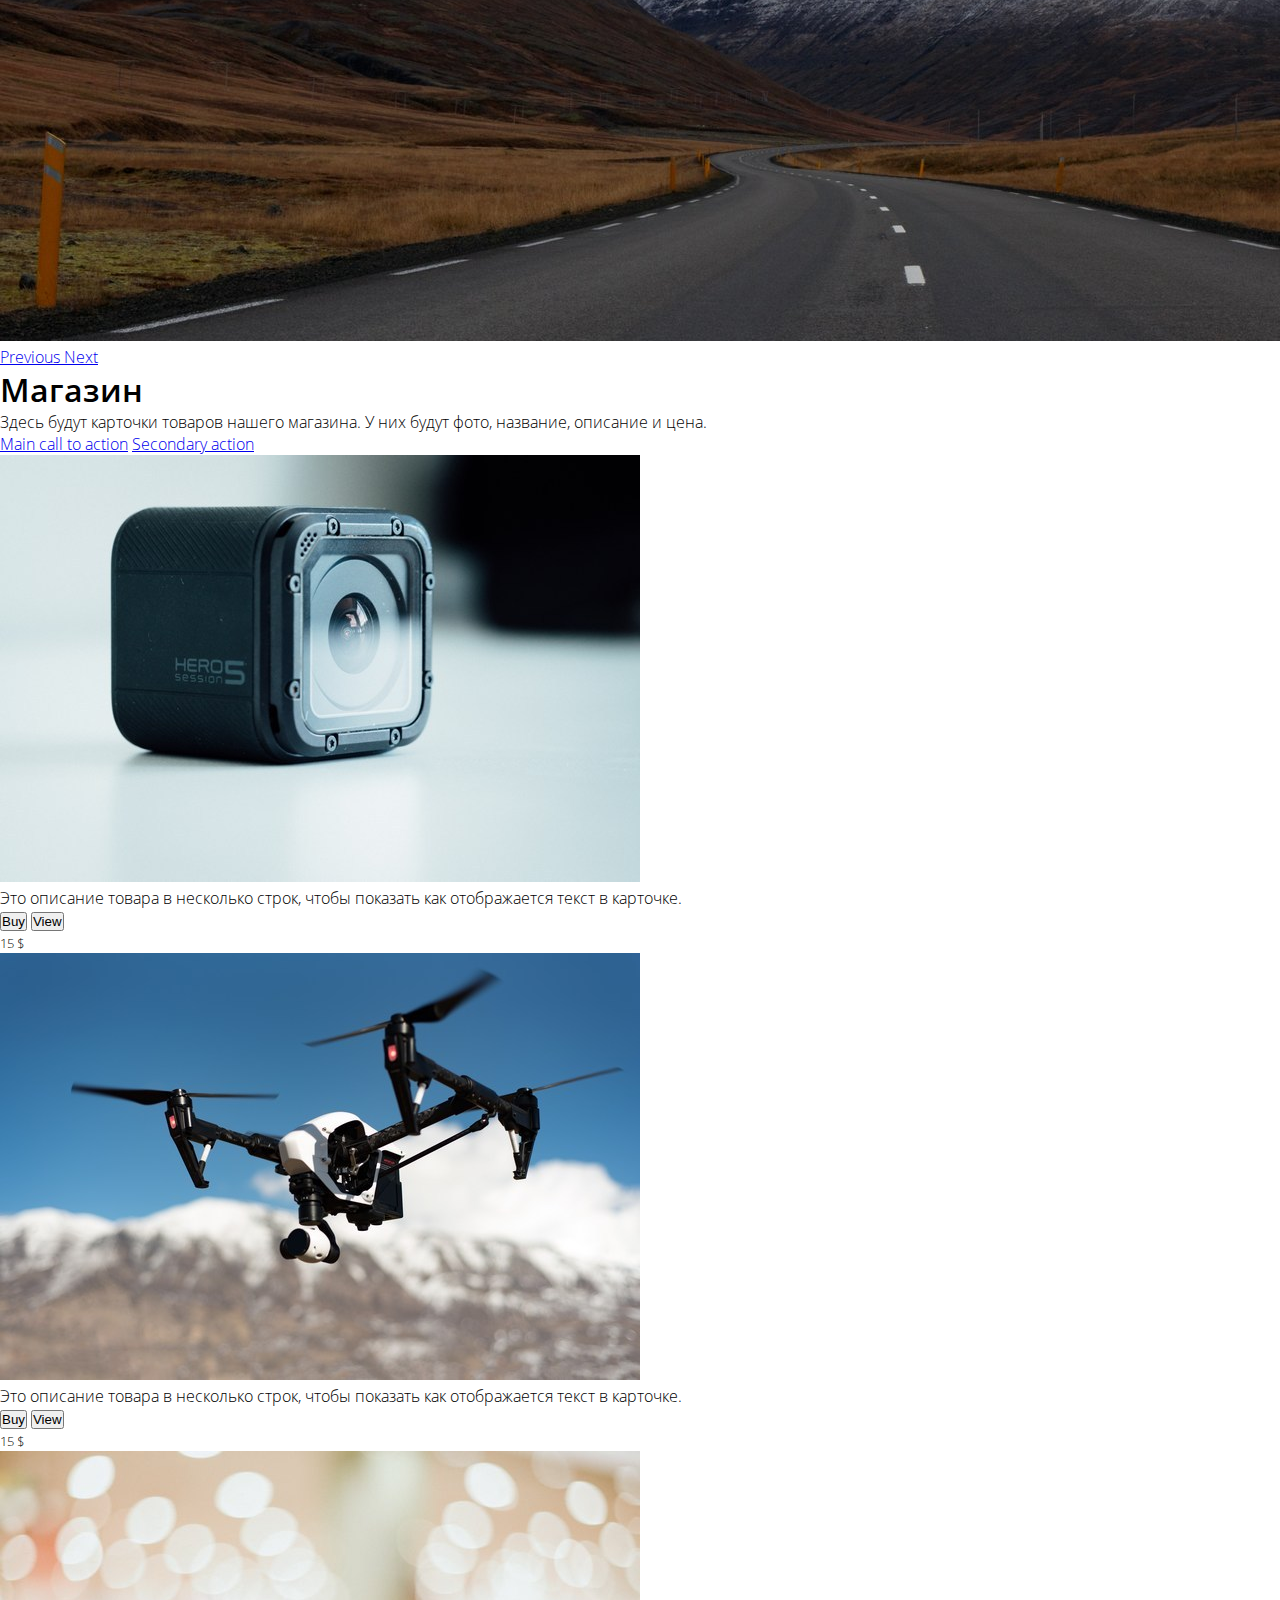
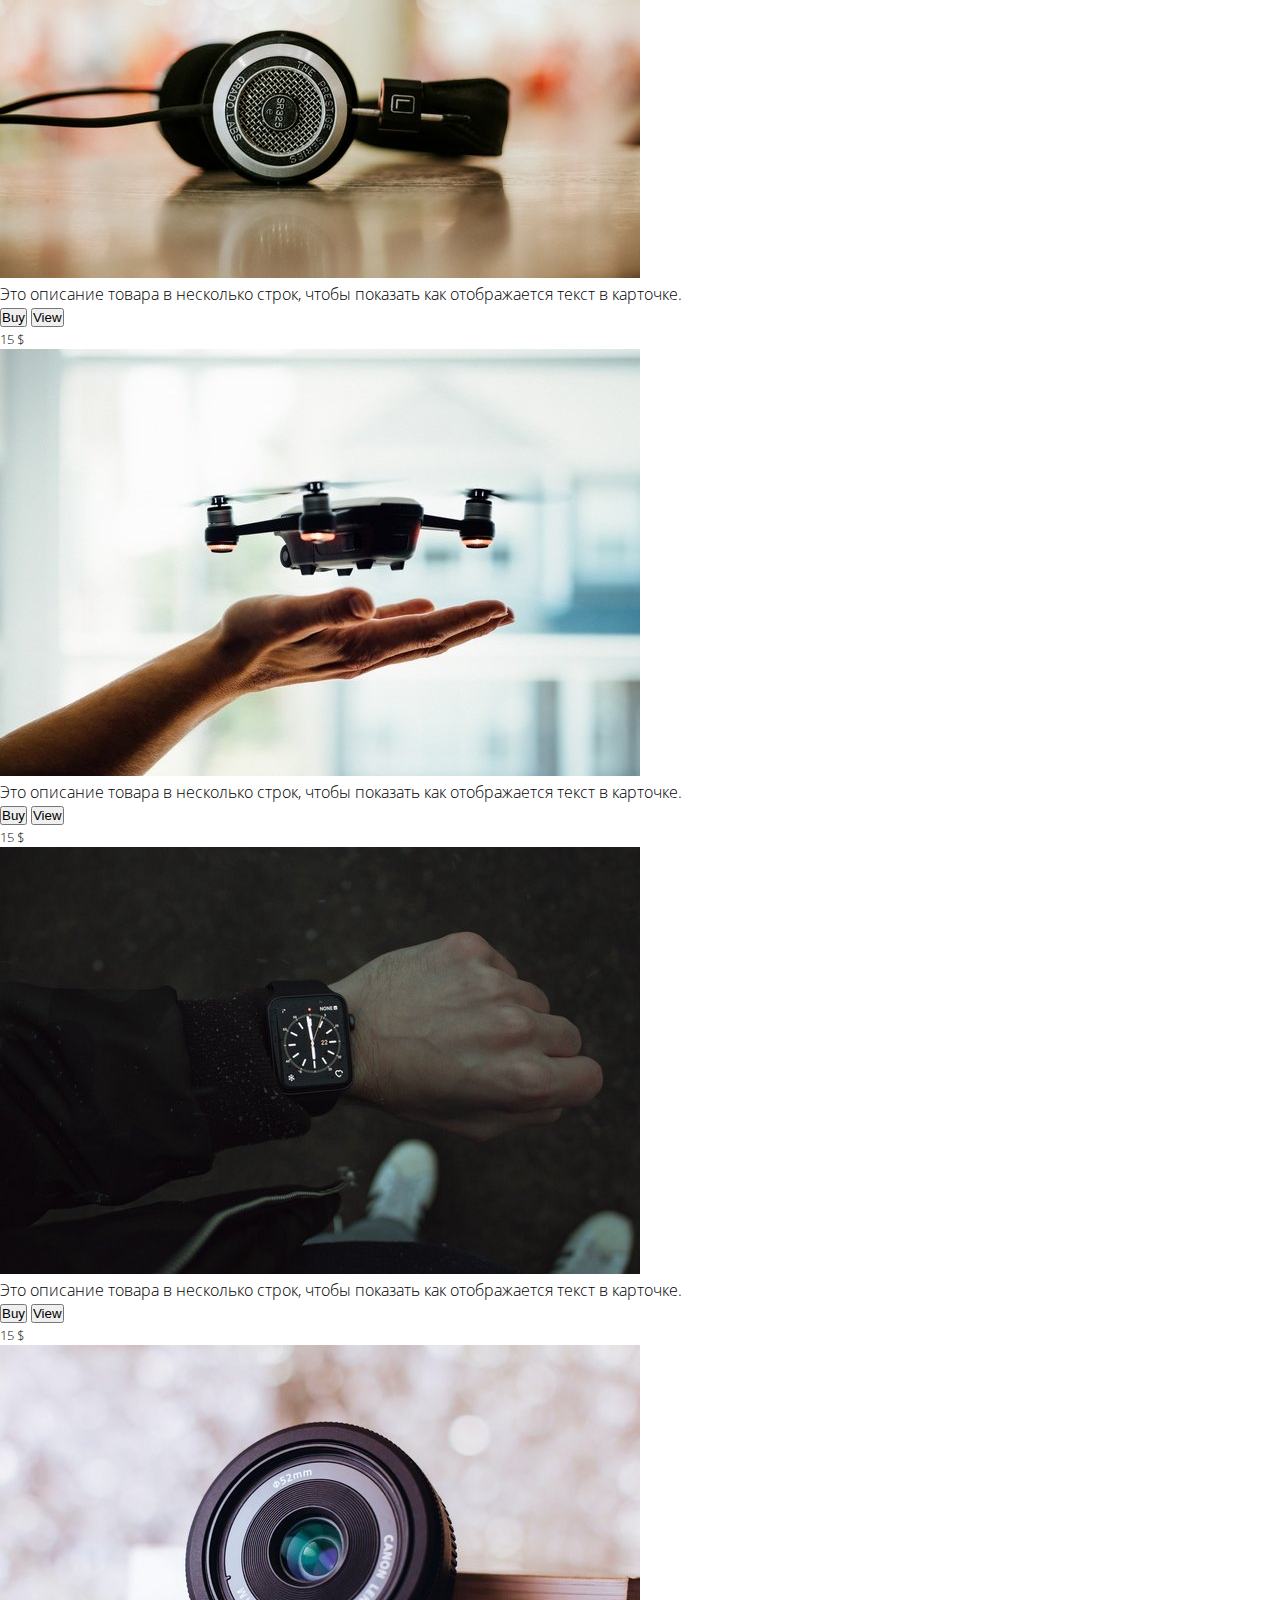
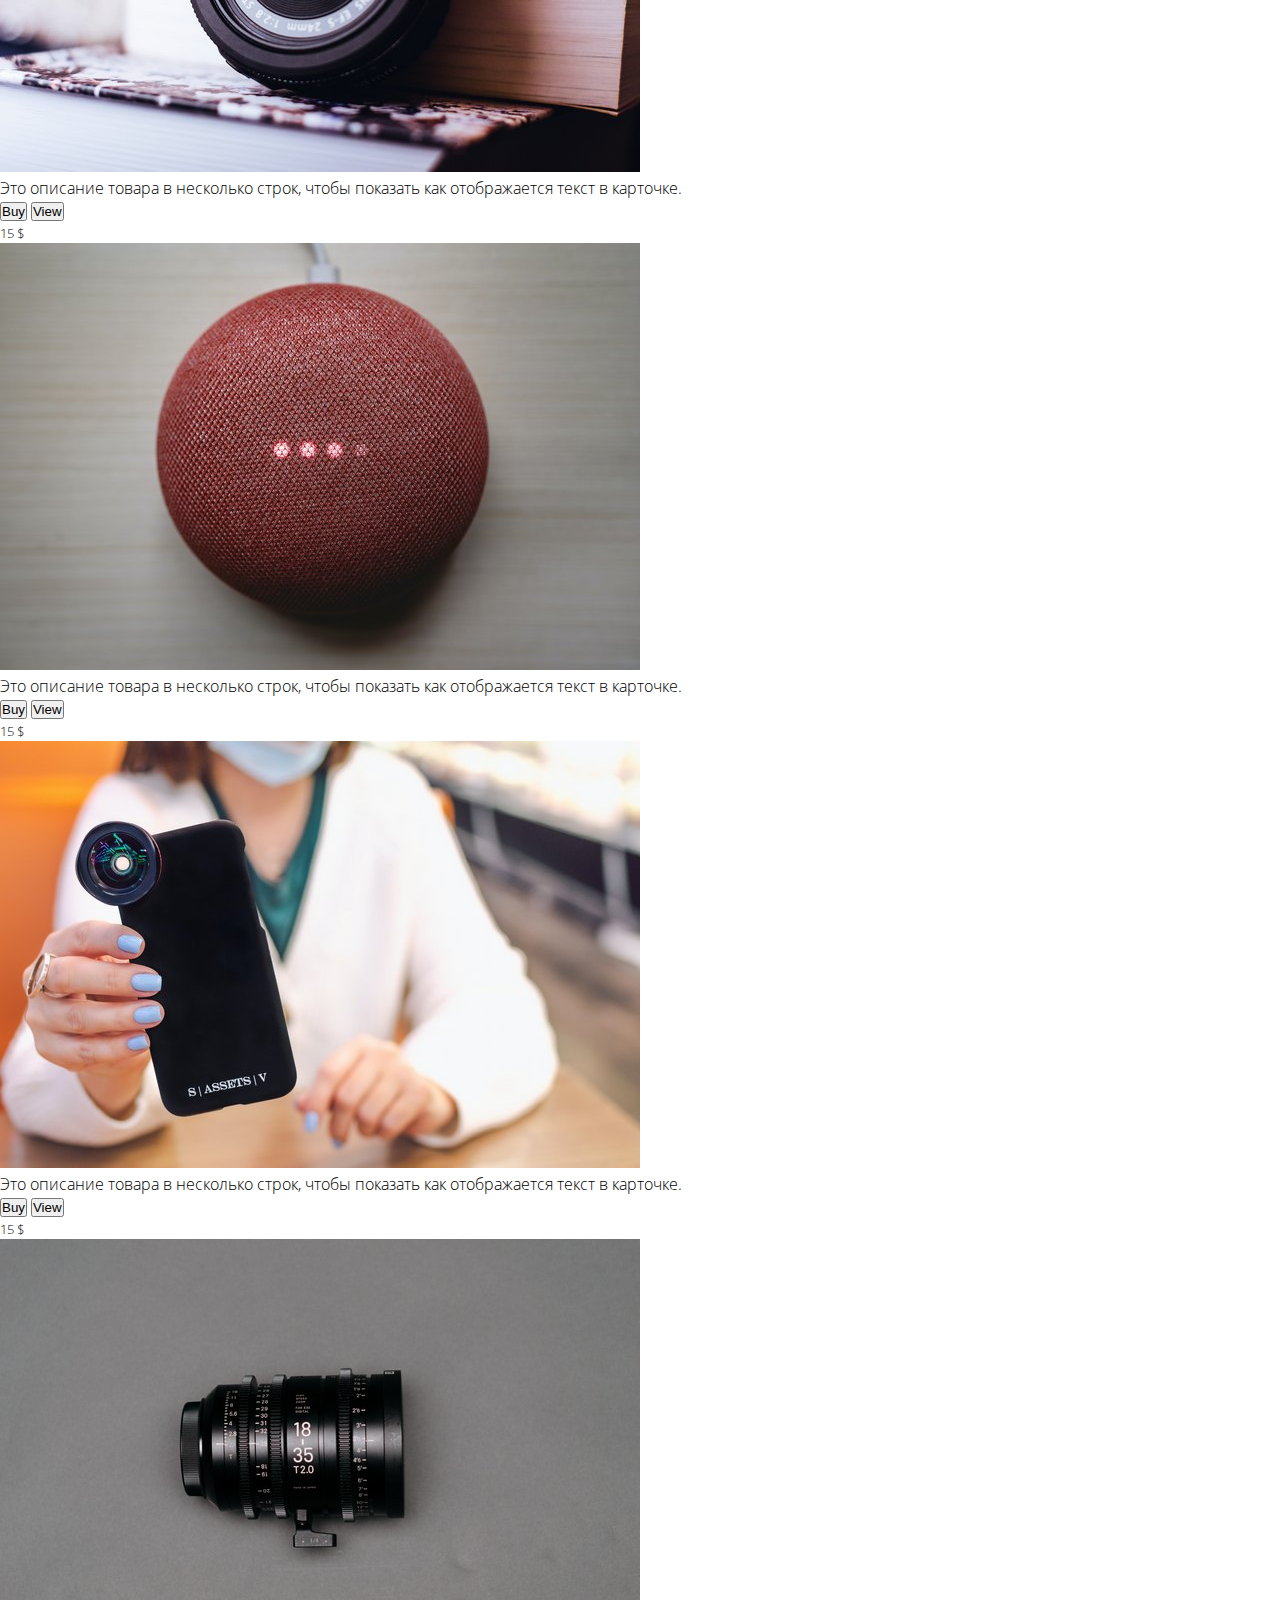
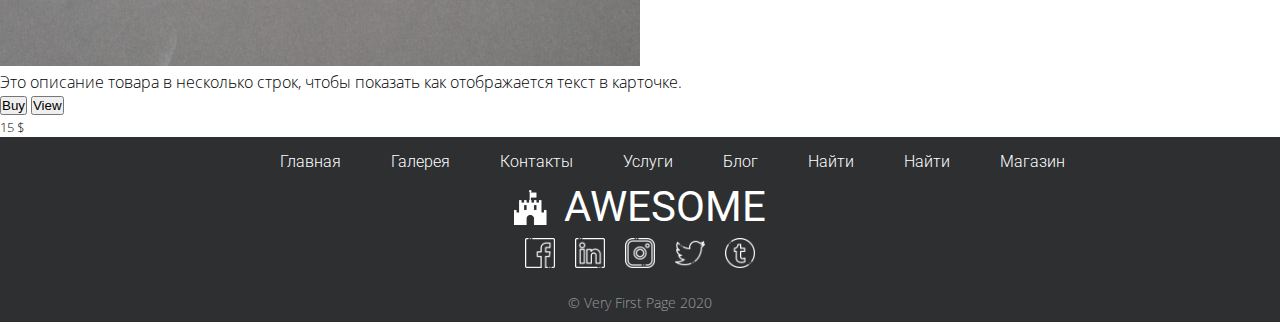
<file: shop.html>
<!-- Объявление формата документа -->
<!DOCTYPE html>
<html lang="ru" dir="ltr">
  <!-- Техническая информация о документе -->
  <head>
    <!-- Определяем кодировку символов документа -->
    <meta charset="UTF-8">
    <meta name="viewport" content="width=device-width, initial-scale=1.0">
    <!-- Задаем заголовок документа -->
    <title>My very first page</title>
    <!-- Подключаем внешнюю таблицу стилей -->
    <link rel="stylesheet" type="text/css" href="css/style.css">
    <link rel="stylesheet" type="text/css" href="css/fonts.css">
    <link rel="stylesheet" href="https://stackpath.bootstrapcdn.com/bootstrap/5.0.0-alpha2/css/bootstrap.min.css" integrity="sha384-DhY6onE6f3zzKbjUPRc2hOzGAdEf4/Dz+WJwBvEYL/lkkIsI3ihufq9hk9K4lVoK" crossorigin="anonymous">
    <link href="https://fonts.googleapis.com/css?family=Roboto:300,400,500&display=swap&subset=cyrillic" rel="stylesheet">

    <!-- Подключение внешних библиотек -->
    <script src="https://code.jquery.com/jquery-3.5.1.min.js"></script>

    <!-- Подключаем сценарии -->
    <script src="js/script.js"></script>
    <script src="js/popup.js"></script>
  </head>
  <!-- Основная часть документа -->
  <body>
    <!-- заголовок страницы -->
    <header>
      <!-- меню страницы -->
      <nav id="myTopnav">
        <img src="img/fort-icon.png" alt="Логотип сайта">
        <ul class="menu">
          <li>
            <a href="index.html" class="menu-element" title="На главную">Главная</a>
          </li>
          <li>
            <a href="#portfolio" class="menu-element" data-link="portfolio" title="Фотогалерея">Галерея</a>
          </li>
          <li>
            <a href="#contact" class="menu-element" data-link="contact" title="Контактная информация">Контакты</a>
          </li>
          <li>
            <a href="services.html" class="menu-element" title="Услуги">Услуги</a>
          </li>
          <li>
            <a href="blog.html" class="menu-element" title="Блог сайта">Блог</a>
          </li>
          <li>
            <a href="location.html" class="menu-element" title="Контактны компании">Найти</a>
          </li>
          <li>
            <a href="shop.html" class="menu-element" title="Магазин">Магазин</a>
          </li>
        </ul>
        <div id="hamburger" class="icon">
          &#9776;
        </div>
      </nav>
    </header>
    <!-- основной контент -->
    <main>
      <div id="carouselExampleIndicators" class="carousel slide" data-ride="carousel">
        <ol class="carousel-indicators">
          <li data-target="#carouselExampleIndicators" data-slide-to="0" class="active"></li>
          <li data-target="#carouselExampleIndicators" data-slide-to="1"></li>
          <li data-target="#carouselExampleIndicators" data-slide-to="2"></li>
        </ol>
        <div class="carousel-inner">
          <div class="carousel-item active">
            <img src="img/bootstrap01.jpg" class="d-block w-100" alt="...">
          </div>
          <div class="carousel-item">
            <img src="img/bootstrap02.jpg" class="d-block w-100" alt="...">
          </div>
          <div class="carousel-item">
            <img src="img/bootstrap03.jpg" class="d-block w-100" alt="...">
          </div>
        </div>
        <a class="carousel-control-prev" href="#carouselExampleIndicators" role="button" data-slide="prev">
          <span class="carousel-control-prev-icon" aria-hidden="true"></span>
          <span class="visually-hidden">Previous</span>
        </a>
        <a class="carousel-control-next" href="#carouselExampleIndicators" role="button" data-slide="next">
          <span class="carousel-control-next-icon" aria-hidden="true"></span>
          <span class="visually-hidden">Next</span>
        </a>
      </div>

      <section class="py-5 text-center container">
        <div class="row py-lg-5">
          <div class="col-lg-6 col-md-8 mx-auto">
            <h1 class="font-weight-light">Магазин</h1>
            <p class="lead text-muted">Здесь будут карточки товаров нашего
              магазина. У них будут фото, название, описание и цена.</p>
            <p>
              <a href="#" class="btn btn-primary my-2">Main call to action</a>
              <a href="#" class="btn btn-secondary my-2">Secondary action</a>
            </p>
          </div>
        </div>
      </section>
      <section class="album py-5 bg-light">
        <div class="container">

          <div class="row row-cols-1 row-cols-sm-2 row-cols-md-3 g-3">
            <div class="col">
              <div class="card shadow-sm">
                <img class="w-100" alt="" src="img/shop/item1.jpg">
                <div class="card-body">
                  <p class="card-text">
                    Это описание товара в несколько строк, чтобы показать как
                    отображается текст в карточке.
                  </p>
                  <div class="d-flex justify-content-between align-items-center">
                    <div class="btn-group">
                      <button type="button" class="btn btn-sm btn-outline-primary">Buy</button>
                      <button type="button" class="btn btn-sm btn-outline-secondary">View</button>
                    </div>
                    <small class="text-muted">15 $</small>
                  </div>
                </div>
              </div>
            </div>
            <div class="col">
              <div class="card shadow-sm">
                <img class="w-100" alt="" src="img/shop/item2.jpg">
                <div class="card-body">
                  <p class="card-text">
                    Это описание товара в несколько строк, чтобы показать как
                    отображается текст в карточке.
                  </p>
                  <div class="d-flex justify-content-between align-items-center">
                    <div class="btn-group">
                      <button type="button" class="btn btn-sm btn-outline-primary">Buy</button>
                      <button type="button" class="btn btn-sm btn-outline-secondary">View</button>
                    </div>
                    <small class="text-muted">15 $</small>
                  </div>
                </div>
              </div>
            </div>
            <div class="col">
              <div class="card shadow-sm">
                <img class="w-100" alt="" src="img/shop/item4.jpg">
                <div class="card-body">
                  <p class="card-text">
                    Это описание товара в несколько строк, чтобы показать как
                    отображается текст в карточке.
                  </p>
                  <div class="d-flex justify-content-between align-items-center">
                    <div class="btn-group">
                      <button type="button" class="btn btn-sm btn-outline-primary">Buy</button>
                      <button type="button" class="btn btn-sm btn-outline-secondary">View</button>
                    </div>
                    <small class="text-muted">15 $</small>
                  </div>
                </div>
              </div>
            </div>

            <div class="col">
              <div class="card shadow-sm">
                <img class="w-100" alt="" src="img/shop/item3.jpg">
                <div class="card-body">
                  <p class="card-text">
                    Это описание товара в несколько строк, чтобы показать как
                    отображается текст в карточке.
                  </p>
                  <div class="d-flex justify-content-between align-items-center">
                    <div class="btn-group">
                      <button type="button" class="btn btn-sm btn-outline-primary">Buy</button>
                      <button type="button" class="btn btn-sm btn-outline-secondary">View</button>
                    </div>
                    <small class="text-muted">15 $</small>
                  </div>
                </div>
              </div>
            </div>
            <div class="col">
              <div class="card shadow-sm">
                <img class="w-100" alt="" src="img/shop/item6.jpg">
                <div class="card-body">
                  <p class="card-text">
                    Это описание товара в несколько строк, чтобы показать как
                    отображается текст в карточке.
                  </p>
                  <div class="d-flex justify-content-between align-items-center">
                    <div class="btn-group">
                      <button type="button" class="btn btn-sm btn-outline-primary">Buy</button>
                      <button type="button" class="btn btn-sm btn-outline-secondary">View</button>
                    </div>
                    <small class="text-muted">15 $</small>
                  </div>
                </div>
              </div>
            </div>
            <div class="col">
              <div class="card shadow-sm">
                <img class="w-100" alt="" src="img/shop/item5.jpg">
                <div class="card-body">
                  <p class="card-text">
                    Это описание товара в несколько строк, чтобы показать как
                    отображается текст в карточке.
                  </p>
                  <div class="d-flex justify-content-between align-items-center">
                    <div class="btn-group">
                      <button type="button" class="btn btn-sm btn-outline-primary">Buy</button>
                      <button type="button" class="btn btn-sm btn-outline-secondary">View</button>
                    </div>
                    <small class="text-muted">15 $</small>
                  </div>
                </div>
              </div>
            </div>

            <div class="col">
              <div class="card shadow-sm">
                <img class="w-100" alt="" src="img/shop/item7.jpg">
                <div class="card-body">
                  <p class="card-text">
                    Это описание товара в несколько строк, чтобы показать как
                    отображается текст в карточке.
                  </p>
                  <div class="d-flex justify-content-between align-items-center">
                    <div class="btn-group">
                      <button type="button" class="btn btn-sm btn-outline-primary">Buy</button>
                      <button type="button" class="btn btn-sm btn-outline-secondary">View</button>
                    </div>
                    <small class="text-muted">15 $</small>
                  </div>
                </div>
              </div>
            </div>
            <div class="col">
              <div class="card shadow-sm">
                <img class="w-100" alt="" src="img/shop/item8.jpg">
                <div class="card-body">
                  <p class="card-text">
                    Это описание товара в несколько строк, чтобы показать как
                    отображается текст в карточке.
                  </p>
                  <div class="d-flex justify-content-between align-items-center">
                    <div class="btn-group">
                      <button type="button" class="btn btn-sm btn-outline-primary">Buy</button>
                      <button type="button" class="btn btn-sm btn-outline-secondary">View</button>
                    </div>
                    <small class="text-muted">15 $</small>
                  </div>
                </div>
              </div>
            </div>
            <div class="col">
              <div class="card shadow-sm">
                <img class="w-100" alt="" src="img/shop/item9.jpg">
                <div class="card-body">
                  <p class="card-text">
                    Это описание товара в несколько строк, чтобы показать как
                    отображается текст в карточке.
                  </p>
                  <div class="d-flex justify-content-between align-items-center">
                    <div class="btn-group">
                      <button type="button" class="btn btn-sm btn-outline-primary">Buy</button>
                      <button type="button" class="btn btn-sm btn-outline-secondary">View</button>
                    </div>
                    <small class="text-muted">15 $</small>
                  </div>
                </div>
              </div>
            </div>

          </div>
        </div>
      </section>
    </main>
    <!-- подвал страницы -->
    <footer>
      <nav>
        <ul class="menu">
          <li>
            <a href="index.html" data-link="top" title="На главную">Главная</a>
          </li>
          <li>
            <a href="#portfolio" class="menu-element" data-link="portfolio" title="Фотогалерея">Галерея</a>
          </li>
          <li>
            <a href="#contact" class="menu-element" data-link="contact" title="Контактная информация">Контакты</a>
          </li>
          <li>
            <a href="services.html" class="menu-element" title="Услуги">Услуги</a>
          </li>
          <li>
            <a href="blog.html" class="menu-element" title="Блог сайта">Блог</a>
          </li>
          <li>
            <a href="location.html" class="menu-element" title="Контактны компании">Найти</a>
          </li>
          <li>
            <a href="location.html" class="menu-element" title="Контактны компании">Найти</a>
          </li>
          <li>
            <a href="shop.html" class="menu-element" title="Магазин">Магазин</a>
          </li>
        </ul>
      </nav>
      <div class="brand">
        <img src="img/fort-icon.png" alt="Логотип сайта">
        <span>AWESOME</span>
      </div>
      <div class="social">
        <a href="#" title="Facebook" target="_blank">
          <img class="social-img" src="img/social/001-facebook.png" alt="Facebook">
        </a>
        <a href="#" title="LinkedIn" target="_blank">
          <img class="social-img" src="img/social/004-linkedin.png" alt="LinkedIn">
        </a>
        <a href="#" title="Instagram" target="_blank">
          <img class="social-img" src="img/social/005-instagram.png" alt="Instagram">
        </a>
        <a href="#" title="Twitter" target="_blank">
          <img class="social-img" src="img/social/007-twitter.png" alt="Twitter">
        </a>
        <a href="#" title="Tumblr" target="_blank">
          <img class="social-img" src="img/social/010-tumblr.png" alt="Tumblr">
        </a>
      </div>
      <div class="copyright">© Very First Page 2020</div>
    </footer>
    <script src="https://stackpath.bootstrapcdn.com/bootstrap/5.0.0-alpha2/js/bootstrap.bundle.min.js" integrity="sha384-BOsAfwzjNJHrJ8cZidOg56tcQWfp6y72vEJ8xQ9w6Quywb24iOsW913URv1IS4GD" crossorigin="anonymous"></script>
  </body>
</html>
</file>
<file: css/style.css>
* {
  margin: 0;
  padding: 0;
  box-sizing: border-box;
}
body {
  font-family: "OpenSans-Light", Helvetica, Arial, sans-serif;
  font-weight: 300;
}
header {
  background: #2d2f31;
  position: sticky;
  top: 0;
  z-index: 1;
}
nav {
  display: flex;
  justify-content: space-between;
  max-width: 960px;
  margin: auto;
  padding: 0 30px;
}
nav img {
  width: 35px;
  padding: 15px 0;
}
.menu {
  font-family: "Roboto", "OpenSans-Light", Helvetica, Arial, sans-serif;
  font-weight: 300;
  display: flex;
  justify-content: flex-end;
  align-items: center;
  flex: 1;
}
.menu li {
  display: inline-block;
  padding: 15px 25px;
  color: #ffffff;
}
.menu a {
  color: #ffffff;
  text-decoration: none;
  border-bottom: 1px solid transparent;
  transition: border 250ms ease-in-out;
}
.menu a:hover {
  color: #ffffff;
  border-bottom: 1px solid #ffffff;
}

.icon {
  display: none;
}

.top-image {
  width: 100%;
}

.top-image-sub {
  height: 150px;
  object-fit: cover;
}

.slider {
  display: flex;
  overflow: hidden;
}
.services {
  text-align: center;
  margin: 50px 0;
}
.services p {
  color: #616161;
}
.main-title {
  text-align: center;
  font-size: 32px;
  font-weight: 400;
  color: #313131;
}
.delimiter {
  width: 100px;
  margin: 10px auto 15px;
  height: 1px;
  background: rgba(206, 65, 110, 0.74);
}
.main-title-description {
  color: #616161;
  text-align: center;
}
.services-container {
  margin: 25px 0;
  display: flex;
  justify-content: center;
}
.container-row {
  text-align: center;
  width: 70%;
  display: flex;
  justify-content: space-between;
  flex-wrap: wrap;
}
.row-item {
  width: 30%;
  margin: 25px 0;
}
.row-item img {
  width: 90px;
  opacity: 0.75;
}
.row-item h2 {
  font-weight: 400;
  font-size: 26px;
  margin: 8px 0;
}
.portfolio-container {
  margin: 50px 0;
  display: flex;
  flex-wrap: wrap;
}
.portfolio-item {
  background-size: cover;
  background-position: center;
  width: 33.33%;
  height: 250px;
  display: flex;
  align-items: center;
}
.description-container {
  padding: 20px;
  display: flex;
  flex-direction: column;
  justify-content: center;
  text-align: center;
  opacity: 0;
  height: 0;
  background: #2d2f31;
  transition: all 250ms ease-in-out;
}
.portfolio-item:hover .description-container {
  opacity: 0.8;
  height: 100%;
}
.portfolio-title,
.portfolio-description {
  color: white;
}
.portfolio-title {
  font-weight: 400;
  font-size: 22px;
  margin-bottom: 5px;
}
.contact-form {
  width: 70%;
  margin: 50px auto;
  display: flex;
  justify-content: space-around;
  flex-wrap: wrap;
}
.contact-form .col {
  width: 50%;
  margin-bottom: 25px;
}
.contact-form .col:nth-child(odd) {
  border-right: none;
}
.contact-form .row-col {
  width: 100%;
}
.contact-form input,
.contact-form textarea {
  border: 1px solid #afafaf;
  padding: 15px;
}
.contact-form .submit {
  margin-top: 25px;
  background: #2d2f31;
  color: #ffffff;
  font-size: 16px;
  font-weight: 300;
  font-family: inherit;
  border-radius: 4px;
  cursor: pointer;
  transition: all 250ms ease-in-out;
}
.contact-form .submit:hover {
  background: #4c4c4c;
}
.contact-form .submit:active {
  background: #2c3b4a;
}
footer {
  background: #2d2f31;
  padding-bottom: 10px;
}
footer ul {
  justify-content: center;
}
.brand {
  display: flex;
  justify-content: center;
  align-items: center;
}
.brand span {
  font-size: 42px;
  font-weight: 400;
  color: white;
  font-family: "Roboto", "OpenSans-Light", Helvetica, Arial, sans-serif;
  line-height: 1;
  margin-left: 15px;
}
.brand img {
  width: 35px;
}
.social {
  display: flex;
  justify-content: center;
}
.social a {
  margin: 10px;
}
.social img {
  width: 30px;
}
.copyright {
  font-size: 14px;
  margin-top: 10px;
  text-align: center;
  color: rgba(255, 255, 255, 0.5);
}
.popup-container {
  position: fixed;
  z-index: 2;
  background: rgba(0, 0, 0, 0);
  top: 0;
  right: 0;
  bottom: -1500px;
  left: 0;
  display: flex;
  justify-content: center;
  align-items: center;
  transition: all 250ms ease;
}
.popup-container.ready {
  background: rgba(0, 0, 0, 0.5);
  bottom: 0;
}
.popup {
  background: white;
  border-radius: 10px;
  padding: 15px 15px 35px;
  max-width: 75%;
  box-shadow: 0 0 0px 10px rgba(0,0,0,0.5);
  cursor: pointer;
}
.blog-container {
  background: #f7f7f7;
  width: 700px;
  margin: 50px auto;
  box-shadow: 2px 2px 5px rgba(0, 0, 0, 0.3);
}
.blog-cover {
  background: lightgray url('../img/blog/blog02.jpg') center no-repeat;
  background-size: cover;
  height: 200px;
}
.blog-body {
    padding: 27px;
}
.blog-title {
  margin-bottom: 25px;
}
.blog-title h2 {
  font-weight: 100;
  font-size: 30px;
}
.blog-title {
  line-height: 1.5em;
  color: #464646;
}
.blog-tags ul {
  background: lightgray;
  justify-content: flex-start;
  padding: 10px;
  border-radius: 5px;
  margin-top: 25px;
}
.blog-tags li {
  padding: 0 5px 0 0;
}
.blog-tags a {
  text-decoration: none;
  color: #464646;
  border: 1px solid gray;
  border-radius: 5px;
  padding: 3px 10px;
  font-size: 14px;
  background: white;
  transition: all 250ms ease;
  box-shadow: 2px 2px 5px rgba(0, 0, 0, 0);
}
.blog-tags a:hover {
  border: 1px solid #464646;
  box-shadow: 2px 2px 4px rgba(0, 0, 0, 0.2);
}
.blog-footer {
  border-top: 1px solid lightgray;
  padding: 12px 27px;
  display: flex;
  justify-content: flex-end;
  text-transform: uppercase;
  font-size: 14px;
  font-weight: 400;
  color: gray;
}
#location, #services {
  margin-top: 50px;
}
.contact-container {
  margin-top: 50px;
  width: 700px;
  margin: 50px auto;
}
.contact-container .row {
  display: flex;
  justify-content: center;
}
.contact-container .row p {
  color: #616161;
  flex: 1;
  margin: 0 10px;
  line-height: 2em;
}
.contact-container .row p:first-child {
  text-align: right;
}
#map {
  margin: 50px 0;
}
.slider-container {
  max-width: 70%;
  height: 300px;
  margin: 50px auto;
  position: relative;
}
.slider-image {
  height: 100%;
  width: 100%;
  background-image: url('../img/blog/blog00.jpg');
  background-position: center center;
  background-size: cover;
}
.slider-arrow {
  position: absolute;
  top: 0;
  bottom: 0;
  cursor: pointer;
  width: 30%;
  opacity: 0;
  transition: opacity 350ms ease-in-out;
}
.slider-arrow.left {
  left: 0;
  background: linear-gradient(90deg, rgba(0,18,36,1) 0%, rgba(0,212,255,0) 100%);
}
.slider-arrow.right {
  right: 0;
  background: linear-gradient(-90deg, rgba(0,18,36,1) 0%, rgba(0,212,255,0) 100%);
}
.slider-container:hover .slider-arrow {
  opacity: 1;
}
.service-grid {
  display: grid;
  grid-template-columns: auto auto;
  grid-gap: 50px 60px;
  margin: 50px auto;
  max-width: 70%;
  text-align: center;
}
.service-item {
  background: #eaeaea;
}
.service-item h2,
.service-item p {
  font-weight: 300;
  margin: 27px
}
.service-cover {
  height: 25px;
}
.cyan {
  background: #a6ecec;
}
.purple {
  background: #a6beec;
}
.pink {
  background: #d9a6ec;
}
.orange {
  background: #ecc0a6;
}

@media screen and (max-width: 992px) {
  nav li {
    display: none;
    padding: 15px 0;
  }
  .icon {
    display: flex;
    margin: auto 0;
    color: white;
    padding: 5px 10px;
    cursor: pointer;
    border: 1px solid white;
    border-radius: 4px;
    font-size: 20px;
  }
  .row-item {
    width: 45%;
  }
  .portfolio-item {
    width: 50%;
  }
  .menu {
    position: absolute;
    left: 0;
    right: 0;
    background: #2d2f31;
    height: 0px;
    top: 57px;
    transition: all 250ms ease-in-out;
    flex-direction: column;
  }
  .responsive .menu {
    height: 200px;
  }
  .responsive li {
    display: inline-block;
  }
}

@media screen and (max-width: 768px) {
  .container-row {
    flex-direction: column;
  }
  .row-item {
    width: unset;
  }
  .blog-container, .contact-container {
    width: 100%;
  }
}

@media screen and (max-width: 576px) {
  .portfolio-item {
    width: 100%;
  }
  .contact-form .col:nth-child(odd) {
    border: 1px solid #afafaf;
  }
  .contact-form .col {
    width: 100%;
    margin-bottom: 15px;
  }
  .contact-form .submit {
    font-size: 14px;
  }
}
</file>
<file: css/fonts.css>
@font-face {
  font-family: "OpenSans-Light";
  src: url("../fonts/OpenSans-Light.ttf") format("truetype");
  font-style: normal;
  font-weight: 300;
}

@font-face {
  font-family: "OpenSans-Light";
  src: url("../fonts/OpenSans-Regular.ttf") format("truetype");
  font-style: normal;
  font-weight: 400;
}

@font-face {
  font-family: "OpenSans-Light";
  src: url("../fonts/OpenSans-Semibold.ttf") format("truetype");
  font-style: normal;
  font-weight: 600;
}
</file>
